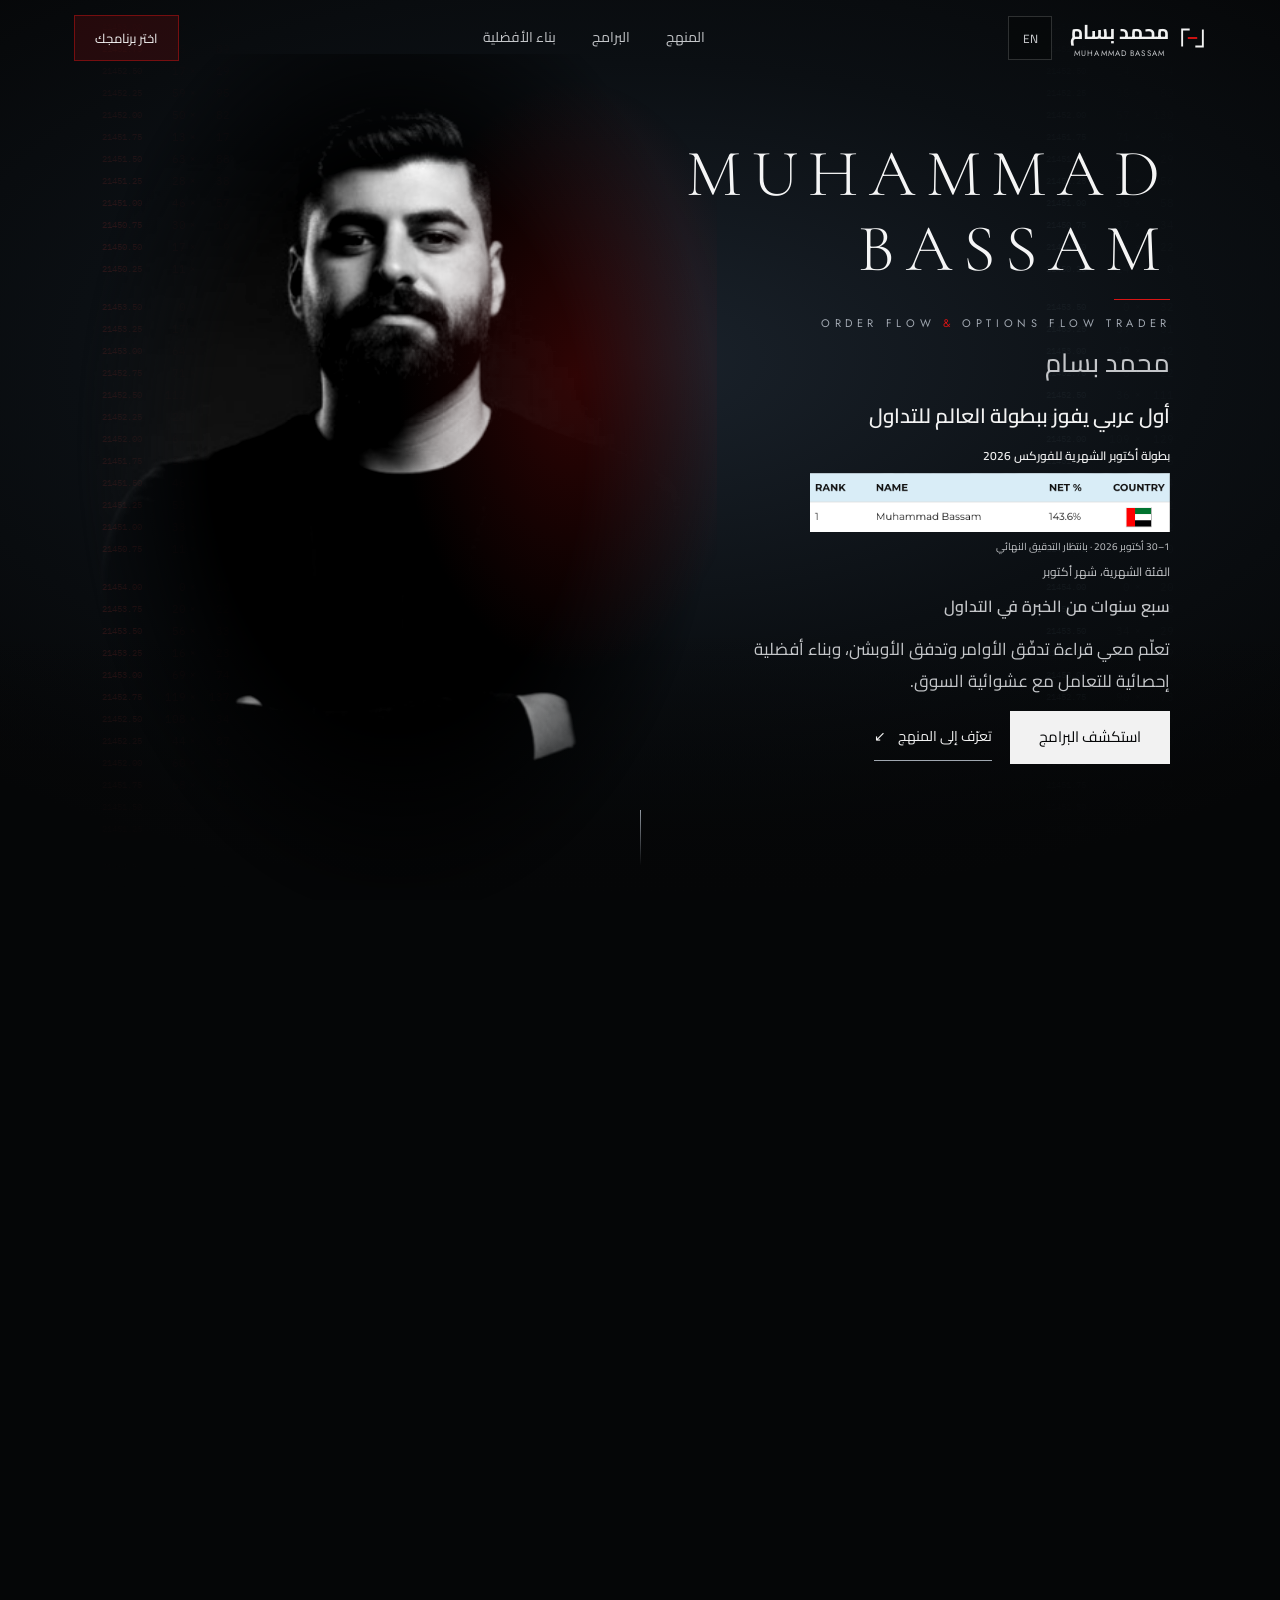
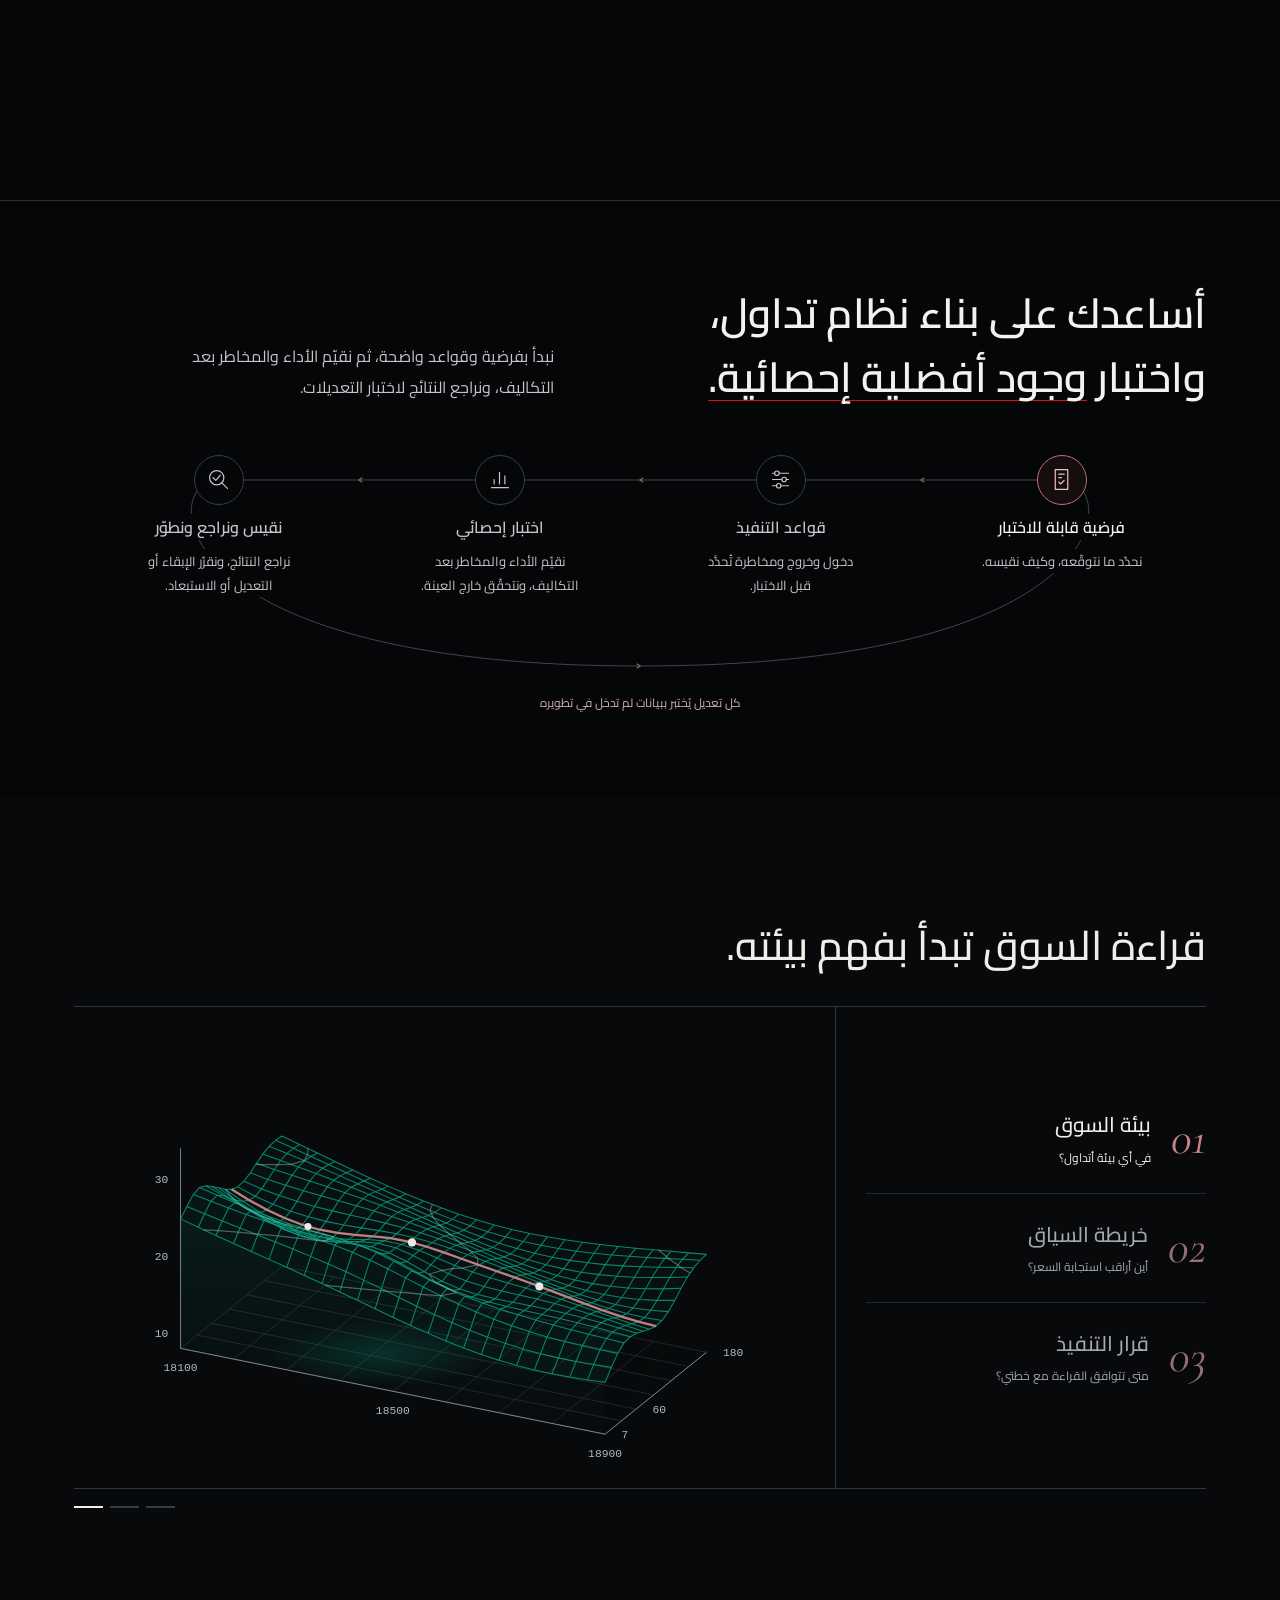
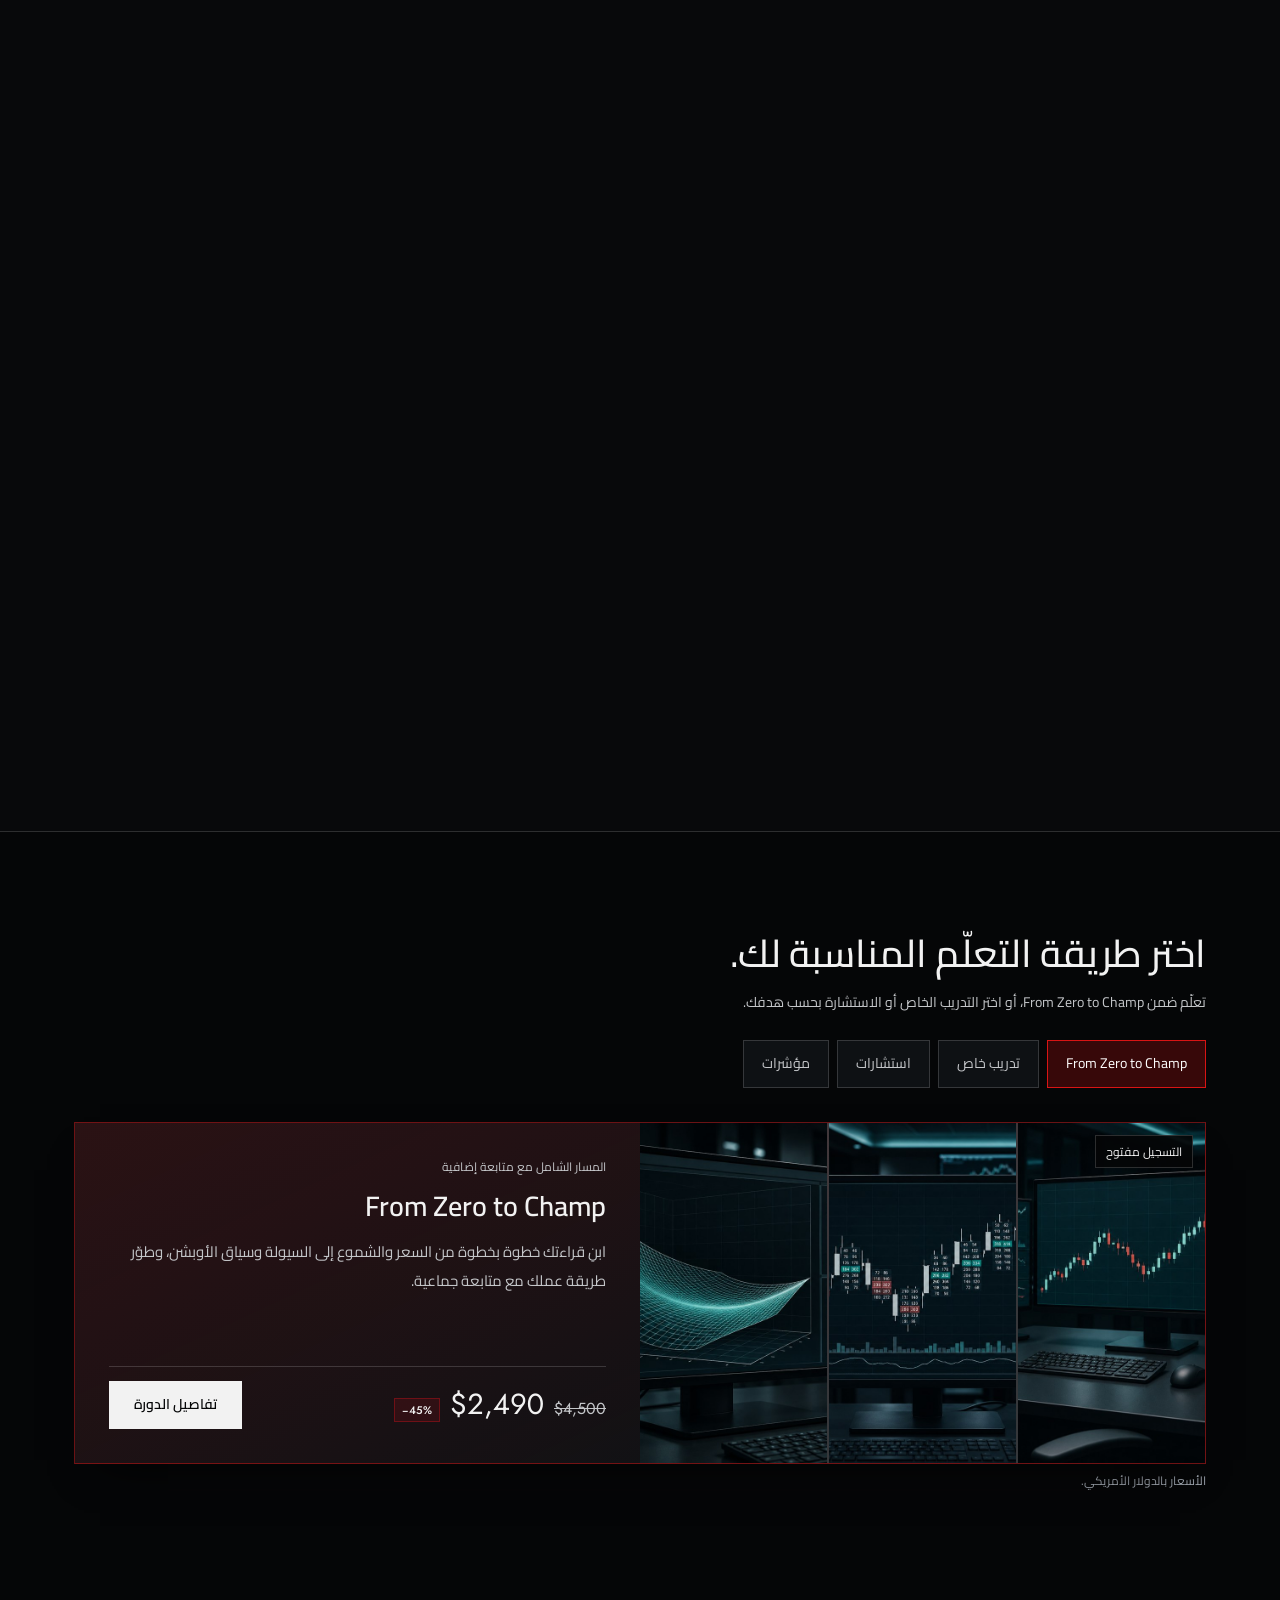
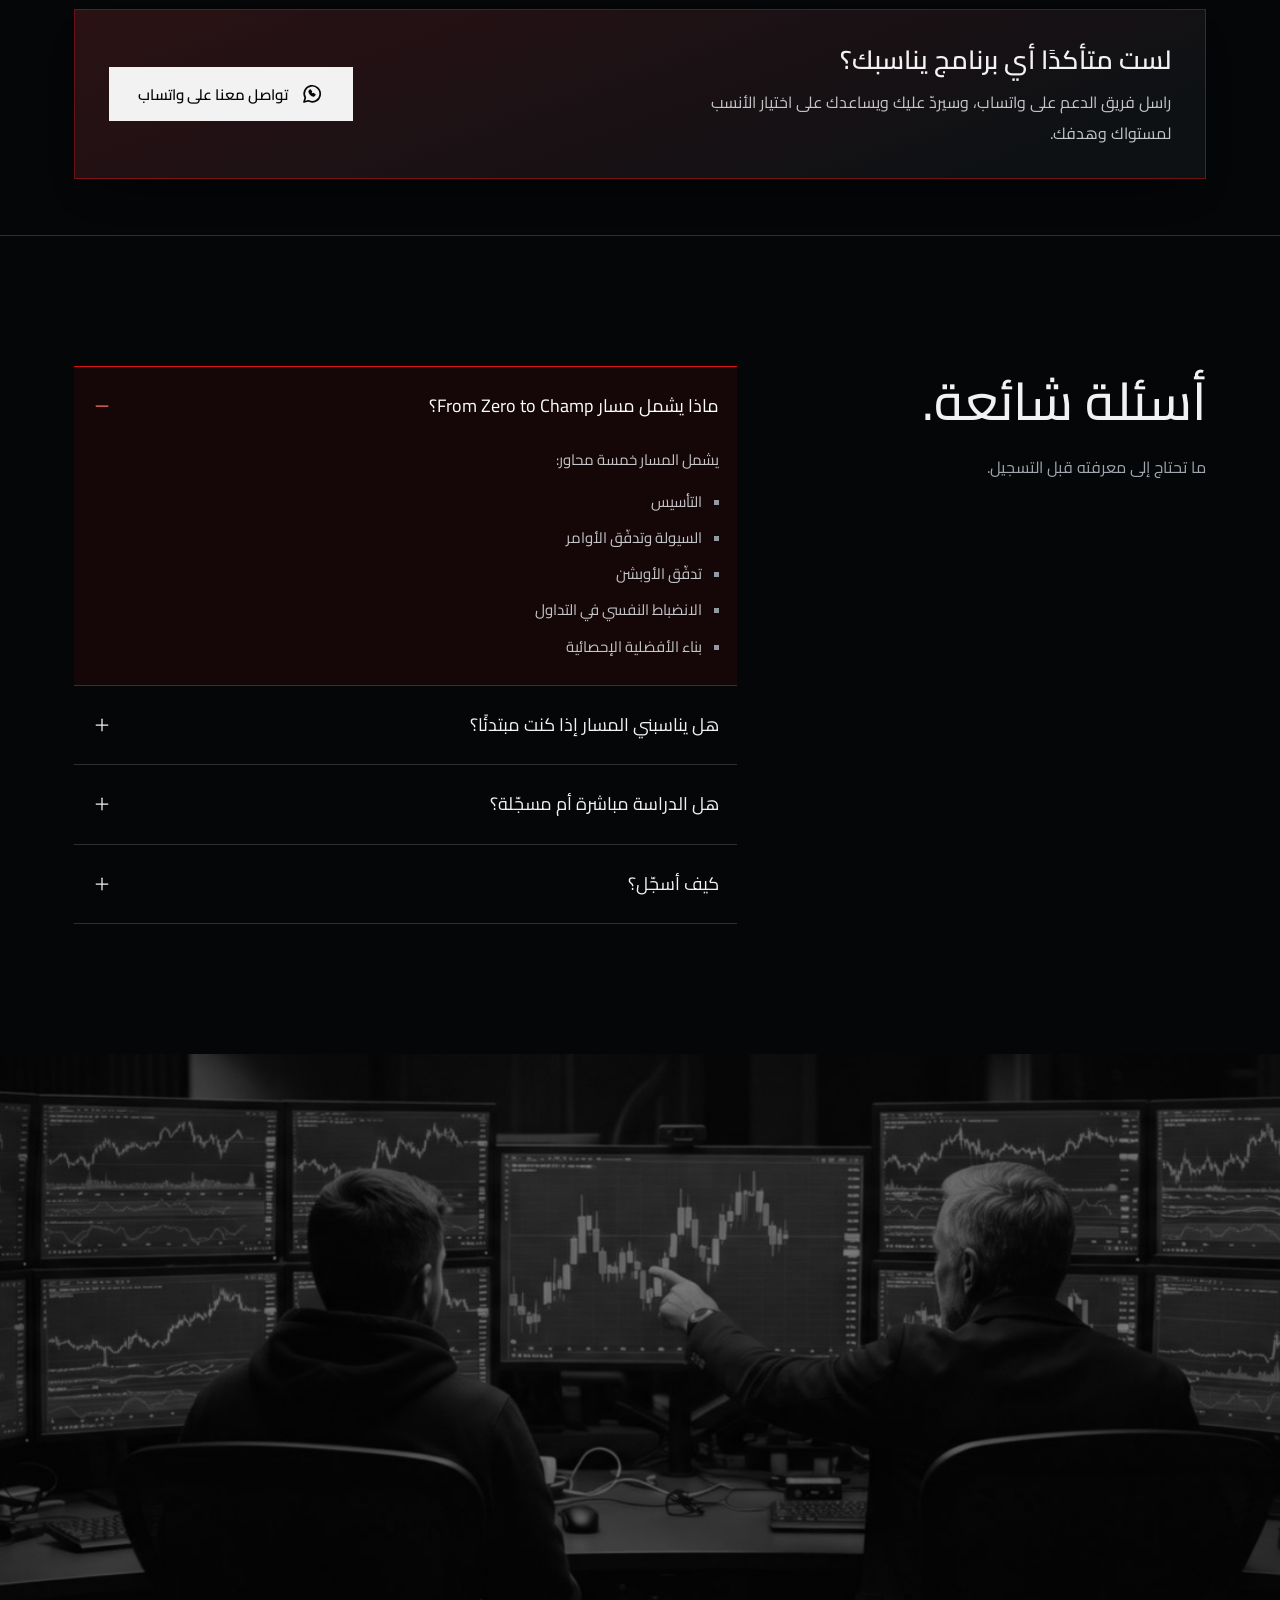
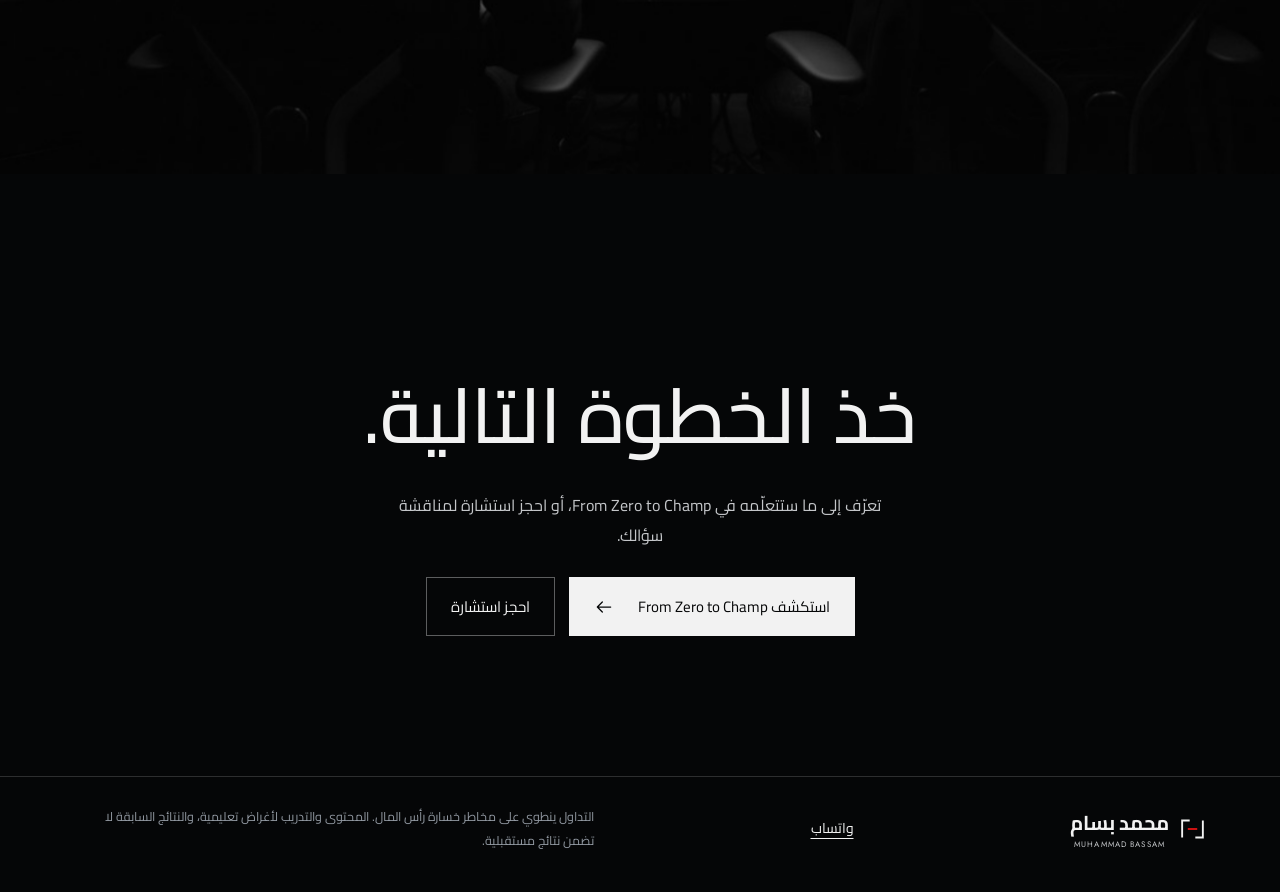
<file: index.html>
<!doctype html>
<html lang="ar" dir="rtl">
<head>
<meta charset="utf-8"><meta name="viewport" content="width=device-width, initial-scale=1">
<title>محمد بسام | قراءة تدفّق الأوامر والأوبشن</title>
<meta name="description" content="تعرّف إلى منهج محمد بسام ومسار From Zero to Champ، واستكشف التدريب الخاص والاستشارات وأدوات التداول القادمة.">
<meta name="robots" content="noindex, nofollow">
<meta name="theme-color" content="#050607">
<link rel="preconnect" href="https://fonts.googleapis.com"><link rel="preconnect" href="https://fonts.gstatic.com" crossorigin>
<link href="https://fonts.googleapis.com/css2?family=Cormorant+Garamond:wght@300;400;500&family=Jost:wght@200;300;400;500&family=Cairo:wght@300;400;500;600;700&family=IBM+Plex+Mono:wght@400&display=swap" rel="stylesheet">
<link rel="stylesheet" href="style.css">
<link rel="stylesheet" href="motion.css">
<link rel="stylesheet" href="edge.css">
<link rel="stylesheet" href="market-section.css">
<link rel="stylesheet" href="courses.css">
<link rel="stylesheet" href="brand.css">
<link rel="stylesheet" href="pay.css">
<link rel="stylesheet" href="accents.css">
</head>
<body class="motion">
<a class="skip-link" href="#main-content">انتقل إلى المحتوى</a>

<div class="progress-bar" aria-hidden="true"><i data-progress-bar></i></div>

<nav id="nav" aria-label="التنقل الرئيسي"><div class="w">
  <div class="brand-group"><a href="index.html" class="lat" data-brand-name title="الصفحة الرئيسية">محمد بسام</a><button type="button" class="language-toggle" data-language-toggle translate="no" lang="en" aria-label="Switch to English">EN</button></div>
  <button class="nav-toggle" type="button" data-nav-toggle aria-expanded="false" aria-controls="site-links">القائمة</button>
  <div class="links" id="site-links" data-nav-links><a href="#reads">المنهج</a><a href="#programs">البرامج</a><a href="#edge">بناء الأفضلية</a></div>
  <a href="#programs" class="apply-link">اختر برنامجك</a>
</div></nav>

<!-- 1 · Hero: pinned; the name opens up and hands over to the statement -->
<div class="pin pin-hero" data-pin="hero" data-site-section="hero">
  <header class="hero">
    <div class="tape l" aria-hidden="true"><div data-tape="red"></div></div>
    <div class="tape r" aria-hidden="true"><div data-tape="grey"></div></div>
    <div class="hero-portrait" data-hero-portrait aria-hidden="true"><img src="assets/img/bassam.jpg" data-portrait width="540" height="588" fetchpriority="high" alt=""></div>
    <div class="hero-in" data-hero-in>
      <h1 class="lat" data-hero-name data-name-en>Muhammad <br>Bassam</h1>
      <span class="rule" data-hero-rule></span>
      <span class="lab" data-hero-fade>Order Flow <em>&amp;</em> Options Flow Trader</span>
      <span class="ar-name" data-hero-fade data-name>محمد بسام</span>
      <p class="hero-claim" data-hero-fade>أول عربي يفوز ببطولة العالم للتداول</p>
      <figure class="hero-result" data-hero-fade>
        <a data-award-proof href="https://www.worldcupchampionships.com/world-cup-trading-championship-standings" target="_blank" rel="noopener noreferrer" aria-label="عرض نتيجة بطولة أكتوبر على الموقع الرسمي">
          <span class="hero-result-title">بطولة أكتوبر الشهرية للفوركس 2026</span>
          <span class="hero-result-table"><img src="assets/img/ranking.png" width="1110" height="390" alt="نتيجة محمد بسام في بطولة أكتوبر الشهرية للفوركس 2026"></span>
          <span class="hero-result-date" data-award-caption>1–30 أكتوبر 2026 · بانتظار التدقيق النهائي</span>
        </a>
        <figcaption>الفئة الشهرية، شهر أكتوبر</figcaption>
      </figure>
      <p class="hero-experience" data-hero-fade>سبع سنوات من الخبرة في التداول</p>
      <p class="hero-copy" data-hero-fade>تعلّم معي قراءة تدفّق الأوامر وتدفق الأوبشن، وبناء أفضلية إحصائية للتعامل مع عشوائية السوق.</p>
      <div class="hero-actions" data-hero-fade><a class="b-solid" href="#programs">استكشف البرامج</a><a class="text-link" href="#edge">تعرّف إلى المنهج <span aria-hidden="true">↙</span></a></div>
    </div>
    <p class="hero-say" data-hero-say aria-hidden="true"><span class="say-in"><span class="say-lead">اقرأ ما وراء</span><span class="say-focus">حركة السعر.</span></span></p>
    <span class="scroll"></span>
  </header>
</div>

<main id="main-content" tabindex="-1">
  <!-- Edge-building process. Copy reviewed against CFA Institute, Bailey et al., and CME Group on 2026-11-04. -->
  <section id="edge" data-site-section="edge" class="edge-section" data-edge aria-labelledby="edge-title">
    <div class="w">
<div class="edge-heading">
        <h2 id="edge-title">أساعدك على بناء نظام تداول، واختبار <em>وجود أفضلية إحصائية.</em></h2>
        <p>نبدأ بفرضية وقواعد واضحة، ثم نقيّم الأداء والمخاطر بعد التكاليف، ونراجع النتائج لاختبار التعديلات.</p>
      </div>
      <section class="edge-process" aria-label="حلقة بناء الأفضلية" id="edge-process">
        <div class="edge-loop" data-edge-loop>
          <svg class="edge-routes" data-edge-routes aria-hidden="true">
            <path class="edge-track" data-edge-path="0"/><path class="edge-track" data-edge-path="1"/><path class="edge-track" data-edge-path="2"/><path class="edge-track" data-edge-path="3"/>
            <path class="edge-arrow" data-edge-arrow="0"/><path class="edge-arrow" data-edge-arrow="1"/><path class="edge-arrow" data-edge-arrow="2"/><path class="edge-arrow" data-edge-arrow="3"/>
            <path class="edge-trail edge-moving" data-edge-trail/><circle class="edge-packet edge-moving" data-edge-packet r="2.5"/>
          </svg>
          <div class="edge-nodes">
            <button class="edge-node" type="button" data-edge-stage="0" aria-pressed="true"><span class="edge-symbol"><svg viewBox="0 0 28 28" aria-hidden="true"><path d="M7 3h14v22H7zM11 8h6M11 12h3M11 17l2 2 4-4"/></svg></span><span class="edge-node-label">فرضية قابلة للاختبار</span><span class="edge-node-description" data-edge-description>نحدّد ما نتوقّعه، وكيف نقيسه.</span></button>
            <button class="edge-node" type="button" data-edge-stage="1" aria-pressed="false"><span class="edge-symbol"><svg viewBox="0 0 28 28" aria-hidden="true"><path d="M5 7h18M5 14h18M5 21h18"/><circle cx="10" cy="7" r="2.5" fill="var(--bg)"/><circle cx="18" cy="14" r="2.5" fill="var(--bg)"/><circle cx="12" cy="21" r="2.5" fill="var(--bg)"/></svg></span><span class="edge-node-label">قواعد التنفيذ</span><span class="edge-node-description" data-edge-description>دخول وخروج ومخاطرة تُحدَّد قبل الاختبار.</span></button>
            <button class="edge-node" type="button" data-edge-stage="2" aria-pressed="false"><span class="edge-symbol"><svg viewBox="0 0 28 28" aria-hidden="true"><path d="M5 23h19M8 19v-5m6 5V6m6 13V10"/></svg></span><span class="edge-node-label">اختبار إحصائي</span><span class="edge-node-description" data-edge-description>نقيّم الأداء والمخاطر بعد التكاليف، ونتحقّق خارج العينة.</span></button>
            <button class="edge-node" type="button" data-edge-stage="3" aria-pressed="false"><span class="edge-symbol"><svg viewBox="0 0 28 28" aria-hidden="true"><circle cx="12" cy="12" r="8"/><path d="m18 18 6 6M8 12l3 3 5-6"/></svg></span><span class="edge-node-label">نقيس ونراجع ونطوّر</span><span class="edge-node-description" data-edge-description>نراجع النتائج، ونقرّر الإبقاء أو التعديل أو الاستبعاد.</span></button>
          </div>
          <p class="edge-caption">كل تعديل يُختبر ببيانات لم تدخل في تطويره</p>
        </div>
        <div class="edge-controls">
          <p class="edge-detail" data-edge-detail aria-live="off"><span data-edge-detail-stage="0">نحدّد الفرضية ومقياس النتيجة قبل اختبار النظام.</span><span data-edge-detail-stage="1" hidden>نحدّد قواعد الدخول والخروج والمخاطرة وافتراضات التنفيذ قبل قياس الأداء.</span><span data-edge-detail-stage="2" hidden>نقدّر الأداء والمخاطر وعدم اليقين بعد تكاليف التنفيذ، ونختبر على بيانات لم تُستخدم في تطوير النظام، مع مراعاة تعدد التجارب.</span><span data-edge-detail-stage="3" hidden>نوثّق النتائج والتجارب، ونقرّر الإبقاء أو التعديل أو الاستبعاد. كل تعديل يخضع لاختبار جديد على بيانات لم تدخل في تطويره.</span></p>
        </div>
      </section>
    </div>
  </section>

  <!-- Market environment, context and execution. Scroll-driven local visualization. -->
  <section id="reads" data-site-section="reads" class="market-section" data-market-section aria-labelledby="market-title">
  <div class="market-pin" data-market-pin>
    <div class="w market-inner">
      <div class="market-heading">
        <h2 id="market-title">قراءة السوق تبدأ بفهم بيئته.</h2>
      </div>
      <div class="market-experience">
        <div class="market-steps" role="group" aria-label="اختر المرحلة">
          <button class="market-step" data-market-step="0" type="button" aria-pressed="true" aria-controls="market-panel-0">
            <span class="market-number" aria-hidden="true">01</span>
            <span class="market-step-copy">
              <span class="market-step-title">بيئة السوق</span>
              <span class="market-question">في أي بيئة أتداول؟</span>
            </span>
          </button>
          <button class="market-step" data-market-step="1" type="button" aria-pressed="false" aria-controls="market-panel-1">
            <span class="market-number" aria-hidden="true">02</span>
            <span class="market-step-copy">
              <span class="market-step-title">خريطة السياق</span>
              <span class="market-question">أين أراقب استجابة السعر؟</span>
            </span>
          </button>
          <button class="market-step" data-market-step="2" type="button" aria-pressed="false" aria-controls="market-panel-2">
            <span class="market-number" aria-hidden="true">03</span>
            <span class="market-step-copy">
              <span class="market-step-title">قرار التنفيذ</span>
              <span class="market-question">متى تتوافق القراءة مع خطتي؟</span>
            </span>
          </button>
        </div>
        <div class="market-visual-column">
          <div class="market-stage">
            <section class="market-panel" data-market-panel="0" id="market-panel-0" aria-hidden="false" aria-labelledby="market-panel-title-0">
              <h3 class="market-panel-title" id="market-panel-title-0">بيئة السوق</h3>
              <div class="market-graphic" role="img" aria-label="تصوّر متحرك لسطح التقلب الضمني، ببيانات افتراضية"></div>
            </section>
            <section class="market-panel" data-market-panel="1" id="market-panel-1" aria-hidden="true" aria-labelledby="market-panel-title-1">
              <h3 class="market-panel-title" id="market-panel-title-1">خريطة السياق</h3>
              <div class="market-graphic" role="img" aria-label="خريطة افتراضية لمستويات السعر وسيناريوهات حركته"></div>
            </section>
            <section class="market-panel" data-market-panel="2" id="market-panel-2" aria-hidden="true" aria-labelledby="market-panel-title-2">
              <h3 class="market-panel-title" id="market-panel-title-2">قرار التنفيذ</h3>
              <div class="market-graphic" role="img" aria-label="تصوّر افتراضي لتدفق الصفقات وتوزيع حجم التداول داخل شموع الفوتبرنت"></div>
            </section>
          </div>
        </div>
      </div>
      <div class="market-scene-footer">
        <div class="market-progress" aria-hidden="true">
          <span data-market-progress aria-current="true"></span>
          <span data-market-progress></span>
          <span data-market-progress></span>
        </div>
      </div>
    </div>
  </div>
</section>

  <!-- Programme categories with photograph-led course and bundle cards. -->
  <section id="programs" data-site-section="programs" class="course-programs" data-program-layout="cards">
    <div class="progs-stage">
      <div class="progs-top w">
        <div><h2>اختر طريقة التعلّم المناسبة لك.</h2><p class="programs-intro" data-programs-intro>تعلّم ضمن From Zero to Champ، أو اختر التدريب الخاص أو الاستشارة بحسب هدفك.</p></div>
        <div class="program-jump" role="group" aria-label="انتقل إلى برنامج"><button type="button" data-program-tab="group" aria-pressed="true">From Zero to Champ</button><button type="button" data-program-tab="private" aria-pressed="false">تدريب خاص</button><button type="button" data-program-tab="consult" aria-pressed="false">استشارات</button><button type="button" data-program-tab="indicator" aria-pressed="false">مؤشرات</button></div>


      </div>
      <div class="progs-deck">
      <p data-no-offers hidden>لا توجد برامج متاحة للتسجيل حاليًا.</p>
      <article class="prog prog-group on" data-program-panel="group">
        <div class="prog-copy">
          <div class="course-catalog" data-course-catalog>
            <div data-course-browse>
              <h3 data-course-heading>From Zero to Champ</h3>
              <p class="course-intro" data-course-intro>تعلّم مباشر مع محتوى مسجّل. دفعات تُفتح كل ثلاثة أشهر تقريبًا.</p>
              <div class="course-tabs" hidden role="group" aria-label="تصفّح الدورات والباقات">
                <button type="button" data-course-type="course" aria-pressed="false">الدورات</button>
                <button type="button" data-course-type="bundle" aria-pressed="true">الباقات</button>
              </div>
              <div class="course-list" data-course-list data-course-type="bundle" data-count="1">


<article class="course-card">
  <div class="course-cover course-card-image" style="--cover-count:3"><img src="assets/img/courses-foundations.jpg" alt="" width="1200" height="800" loading="lazy"><img src="assets/img/courses-order-flow.jpg" alt="" width="1200" height="800" loading="lazy"><img src="assets/img/courses-options-flow.jpg" alt="" width="1200" height="800" loading="lazy"><span class="course-availability">التسجيل مفتوح</span></div>
  <div class="course-card-copy"><p class="course-card-level">المسار الشامل مع متابعة إضافية</p><h4>From Zero to Champ</h4><p class="course-card-summary">ابنِ قراءتك خطوة بخطوة من السعر والشموع إلى السيولة وسياق الأوبشن، وطوّر طريقة عملك مع متابعة جماعية.</p>
    <div class="course-card-footer"><div class="course-card-pricing"><s dir="ltr" title="السعر قبل الخصم">$4,500</s><strong dir="ltr">$2,490</strong><span class="course-discount" dir="ltr" title="خصم">−45%</span></div><a href="apply.html?course=champ#group">سجّل الآن</a></div>
  </div>
</article>
</div>
              <p class="course-price-note">الأسعار بالدولار الأمريكي.</p>
            </div>

          </div>
        </div>
      </article>
      <article class="prog on service-panel" data-program-panel="private" hidden>
        <div class="prog-img service-image"><i style="background-image:url(assets/img/private-training-v1.jpg)"></i></div>
        <div class="prog-copy">
          <h3>تدريب خاص</h3>
          <p class="service-lead">طوّر قراءتك للسوق وطريقتك في التنفيذ.</p>
          <p>نبدأ من مستواك وأمثلتك، ونحدّد ما تحتاجه في فهم السوق أو تنفيذ خطتك. تتعلّم المنهج بشكل فردي، وتراجع معي قراراتك وقواعدك وما تواجهه أثناء التطبيق.</p>
          <h4 class="service-subheading">ماذا تطوّر معي؟</h4>
          <ul><li>تربط قراءة السوق بسبب واضح للدخول أو الانتظار</li><li>تصوغ شروط الدخول والخروج وإلغاء الفكرة قبل التنفيذ</li><li>تراجع قراراتك لتحدّد ما يحتاج إلى تطوير في القراءة أو القواعد أو الالتزام</li><li>تضع أولويات للتدرّب عليها، وتراجع تقدّمك من خلال تطبيقك</li></ul>
          <div class="service-fit"><h4>يناسبك إذا</h4><p>تريد شرحًا يناسب مستواك، أو مراجعة مفصّلة لطريقتك الحالية، مع وقت مخصّص لأسئلتك وأمثلتك.</p></div>
          <div class="service-availability private-schedule">
            <div class="private-schedule-heading"><span class="private-booked-mark" aria-hidden="true">✓</span><strong data-private-status>مواعيد هذا الشهر مكتملة</strong></div>
            <p data-private-note>اختر من الأشهر القادمة لننسّق موعدك معك.</p>
            <div class="private-months" data-private-months role="group" aria-label="اختر شهر التدريب"></div>
            <p class="private-selection" data-private-selection aria-live="polite" hidden><span>الشهر المطلوب:</span> <b data-private-selected-month translate="no"></b></p>
          </div>
          <div class="prog-foot">
            <div class="prog-price"><span>سعر التدريب</span><div class="course-offer-line"><s dir="ltr" data-private-original>$10,000</s><span class="course-discount" data-private-discount>خصم نحو 20%</span></div><b dir="ltr" data-price="private">$7,990</b></div>
            <a class="pay-button pay-button-main" data-pay-link data-pay-offer="private" data-private-pay href="pay.html?offer=private" hidden><span>نسّق موعدًا قادمًا</span></a>
            </div>
          <p class="service-terms">بعد طلبك نتواصل معك على واتساب، وننسّق محاور التدريب وعدد الجلسات ومدتها والموعد والدفع.</p>
        </div>
      </article>
      <article class="prog on service-panel" data-program-panel="consult" hidden>
        <div class="prog-img service-image"><i style="background-image:url(assets/img/consult-review.jpg)"></i></div>
        <div class="prog-copy">
          <h3>استشارات</h3>
          <p class="service-lead">جهّز سؤالك، ولنناقشه معًا.</p>
          <p class="consult-duration"><span aria-hidden="true">◷</span> <span>مدة الاستشارة 90 دقيقة</span></p>
          <p>احجز جلسة خاصة لطرح سؤالك أو مناقشة الموضوع الذي يشغلك في التداول. نخصّص الوقت لما تريد فهمه، ونراجع معًا ما لديك من أفكار أو أمثلة.</p>
          <div class="service-fit"><h4>قبل الجلسة</h4><p>حدّد ما تريد مناقشته، وجهّز سؤالك وأي مثال أو ملاحظات تساعد على توضيحه.</p></div>
          <div class="service-fit"><h4>ماذا يحدث بعد الحجز؟</h4><p>تختار موعدك وتترك بياناتك، ثم نتواصل معك على واتساب لتأكيد التفاصيل.</p></div>
          <div class="prog-foot">
            <div class="prog-price"><span>السعر</span><b data-price="consult"></b></div>
            <a class="pay-button pay-button-main" data-pay-link data-pay-offer="consult" data-pay-target="book" href="book.html"><span>احجز موعدك</span></a>
          </div>
          <p class="service-terms">ينسّق الفريق معك الموعد وما يلزم تحضيره قبل الجلسة.</p>
        </div>
      </article>
      <article class="prog on service-panel" data-program-panel="indicator" hidden>
        <div class="prog-img service-image"><i style="background-image:url(assets/img/indicator-tools-v1.jpg)"></i></div>
        <div class="prog-copy">
          <h3>مؤشرات وأدوات التداول</h3>
          <p class="service-lead">راقب شروطك، واقرأ البيانات التي تدعم قرارك.</p>
          <p>مؤشرات لعرض إشارات نماذج التداول، وقراءة الأوبشن فلو، وتنظيم متابعة السوق. اختر النوع الذي يهمّك لتصلك تفاصيل الإطلاق.</p>
          <div class="consult-focus" role="group" aria-label="اختر نوع الأداة"><button type="button" data-indicator-type="signals" aria-pressed="true">إشارات مبنية على قواعد</button>
<button type="button" data-indicator-type="options" aria-pressed="false">أدوات الأوبشن فلو</button>
<button type="button" data-indicator-type="context" aria-pressed="false">أدوات قراءة السوق</button></div>
          <p class="consult-preview" data-indicator-preview aria-live="polite">راقب نماذج تداول بقواعد محدّدة للتفعيل وإلغاء الفكرة، واربط الإشارات بخطتك ومخاطرتك قبل التنفيذ.</p>
          <div class="service-fit"><h4>قبل اختيار الأداة</h4><p>نوضّح لكل أداة وظيفتها، والمنصة المتوافقة، والبيانات المطلوبة، وشروط استخدام إشاراتها.</p></div>
          <div class="prog-foot">
            <div class="prog-price"><span>الإتاحة</span><b>قريبًا</b></div>
            <a class="prog-cta" data-indicator-apply href="apply.html?tool=signals#indicator">سجّل اهتمامك بالأدوات<span aria-hidden="true">←</span></a>
          </div>
          <p class="service-terms">سجّل اهتمامك لتصلك تفاصيل الإتاحة ومتطلبات الاستخدام عند الإطلاق.</p>
        </div>
      </article>
      </div>
    </div>
  </section>

  <!-- Not sure which programme fits? A direct WhatsApp chat with the support team (shown only once a number is set in config.js). -->
  <section class="help-sec" data-help hidden aria-labelledby="help-title">
    <div class="w">
      <div class="help-box">
        <div class="help-copy">
          <h2 id="help-title">لست متأكدًا أي برنامج يناسبك؟</h2>
          <p>راسل فريق الدعم على واتساب، وسيردّ عليك ويساعدك على اختيار الأنسب لمستواك وهدفك.</p>
        </div>
        <a class="help-button" data-help-whatsapp href="#" rel="noopener noreferrer"><svg viewBox="0 0 24 24" aria-hidden="true" focusable="false"><path d="M4 20l1.3-4.2A8 8 0 1 1 8.4 18.8L4 20z"/><path d="M9.2 9.3c.2 2.2 2.3 4.3 4.5 4.5l1.2-1.1-1.7-1-.8.6c-.7-.3-1.4-1-1.7-1.7l.6-.8-1-1.7-1.1 1.2z"/></svg><span>تواصل معنا على واتساب</span></a>
      </div>
    </div>
  </section>

  <!-- 7 · Common questions before choosing the course -->
  <section class="sec faq-sec" id="faq" data-site-section="rules" aria-labelledby="faq-heading"><div class="w faq-layout">
    <div class="faq-heading"><h2 id="faq-heading">أسئلة شائعة.</h2><p>ما تحتاج إلى معرفته قبل التسجيل.</p></div>
    <div class="faq-list">
      <details class="faq-item" open>
        <summary><span>ماذا يشمل مسار From Zero to Champ؟</span><svg class="faq-icon" viewBox="0 0 24 24" aria-hidden="true" focusable="false"><path d="M5 12H19"/><path class="faq-plus" d="M12 5V19"/></svg></summary>
        <div class="faq-answer"><p>يشمل المسار خمسة محاور:</p>
          <ul><li>التأسيس</li><li>السيولة وتدفّق الأوامر</li><li>تدفّق الأوبشن</li><li>الانضباط النفسي في التداول</li><li>بناء الأفضلية الإحصائية</li></ul></div>
      </details>
      <details class="faq-item">
        <summary><span>هل يناسبني المسار إذا كنت مبتدئًا؟</span><svg class="faq-icon" viewBox="0 0 24 24" aria-hidden="true" focusable="false"><path d="M5 12H19"/><path class="faq-plus" d="M12 5V19"/></svg></summary>
        <div class="faq-answer"><p>نعم. يبدأ المسار بالتأسيس وفهم بنية السوق وقراءة الشموع، ثم يتدرّج إلى السيولة وتدفّق الأوامر والأوبشن.</p></div>
      </details>
      <details class="faq-item">
        <summary><span>هل الدراسة مباشرة أم مسجّلة؟</span><svg class="faq-icon" viewBox="0 0 24 24" aria-hidden="true" focusable="false"><path d="M5 12H19"/><path class="faq-plus" d="M12 5V19"/></svg></summary>
        <div class="faq-answer"><p>تجمع الدراسة بين لقاءات مباشرة ومحتوى مسجّل، مع متابعة جماعية.</p></div>
      </details>
      <details class="faq-item">
        <summary><span>كيف أسجّل؟</span><svg class="faq-icon" viewBox="0 0 24 24" aria-hidden="true" focusable="false"><path d="M5 12H19"/><path class="faq-plus" d="M12 5V19"/></svg></summary>
        <div class="faq-answer"><p>افتح صفحة المسار واقرأ محتواه، ثم اضغط «سجّل الآن» واترك بياناتك. يصلنا طلبك، وللدفع تواصل معنا على واتساب. لا يتم أي دفع عبر الموقع.</p></div>
      </details>
    </div>
  </div></section>

  <!-- 8 · Photo band: zooms out as it passes -->
  <div class="band-m" data-band aria-hidden="true"><i></i></div>

  <!-- 9 · End -->
  <section class="end w" data-end data-site-section="contact">
    <span class="rule" data-end-rule></span>
    <h2 class="words">خذ الخطوة التالية.</h2>
    <p class="up">تعرّف إلى ما ستتعلّمه في From Zero to Champ، أو احجز استشارة لمناقشة سؤالك.</p>
    <div class="end-actions up">
      <a href="course.html?course=champ&amp;lang=ar" class="end-primary"><span>استكشف From Zero to Champ</span><svg viewBox="0 0 24 24" aria-hidden="true" focusable="false"><path d="M20 12H4M10 6L4 12L10 18"/></svg></a>
      <a href="book.html?lang=ar" class="end-secondary">احجز استشارة</a>
    </div>
  </section>
</main>

<footer><div class="w">
  <span class="lat" data-name-en>Muhammad Bassam</span>
  <div class="contact-links" data-contact-list hidden></div>
  <p>التداول ينطوي على مخاطر خسارة رأس المال. المحتوى والتدريب لأغراض تعليمية، والنتائج السابقة لا تضمن نتائج مستقبلية.</p>
</div></footer>

<script src="config.js"></script>
<script src="site-visibility.js"></script>
<script src="visibility.js"></script>
<script src="app.js"></script>
<script src="pay.js"></script>
<script src="translations.js"></script>
<script src="i18n.js"></script>
<script src="motion.js"></script>
<script src="edge.js"></script>
<script src="market-surface-motion.js"></script>
<script src="market-strike-motion.js"></script>
<script src="footprint-visual.js"></script>
<script src="market-footprint-motion.js"></script>
<script src="market-section.js"></script>
<script src="brand.js"></script>
</body>
</html>
</file>
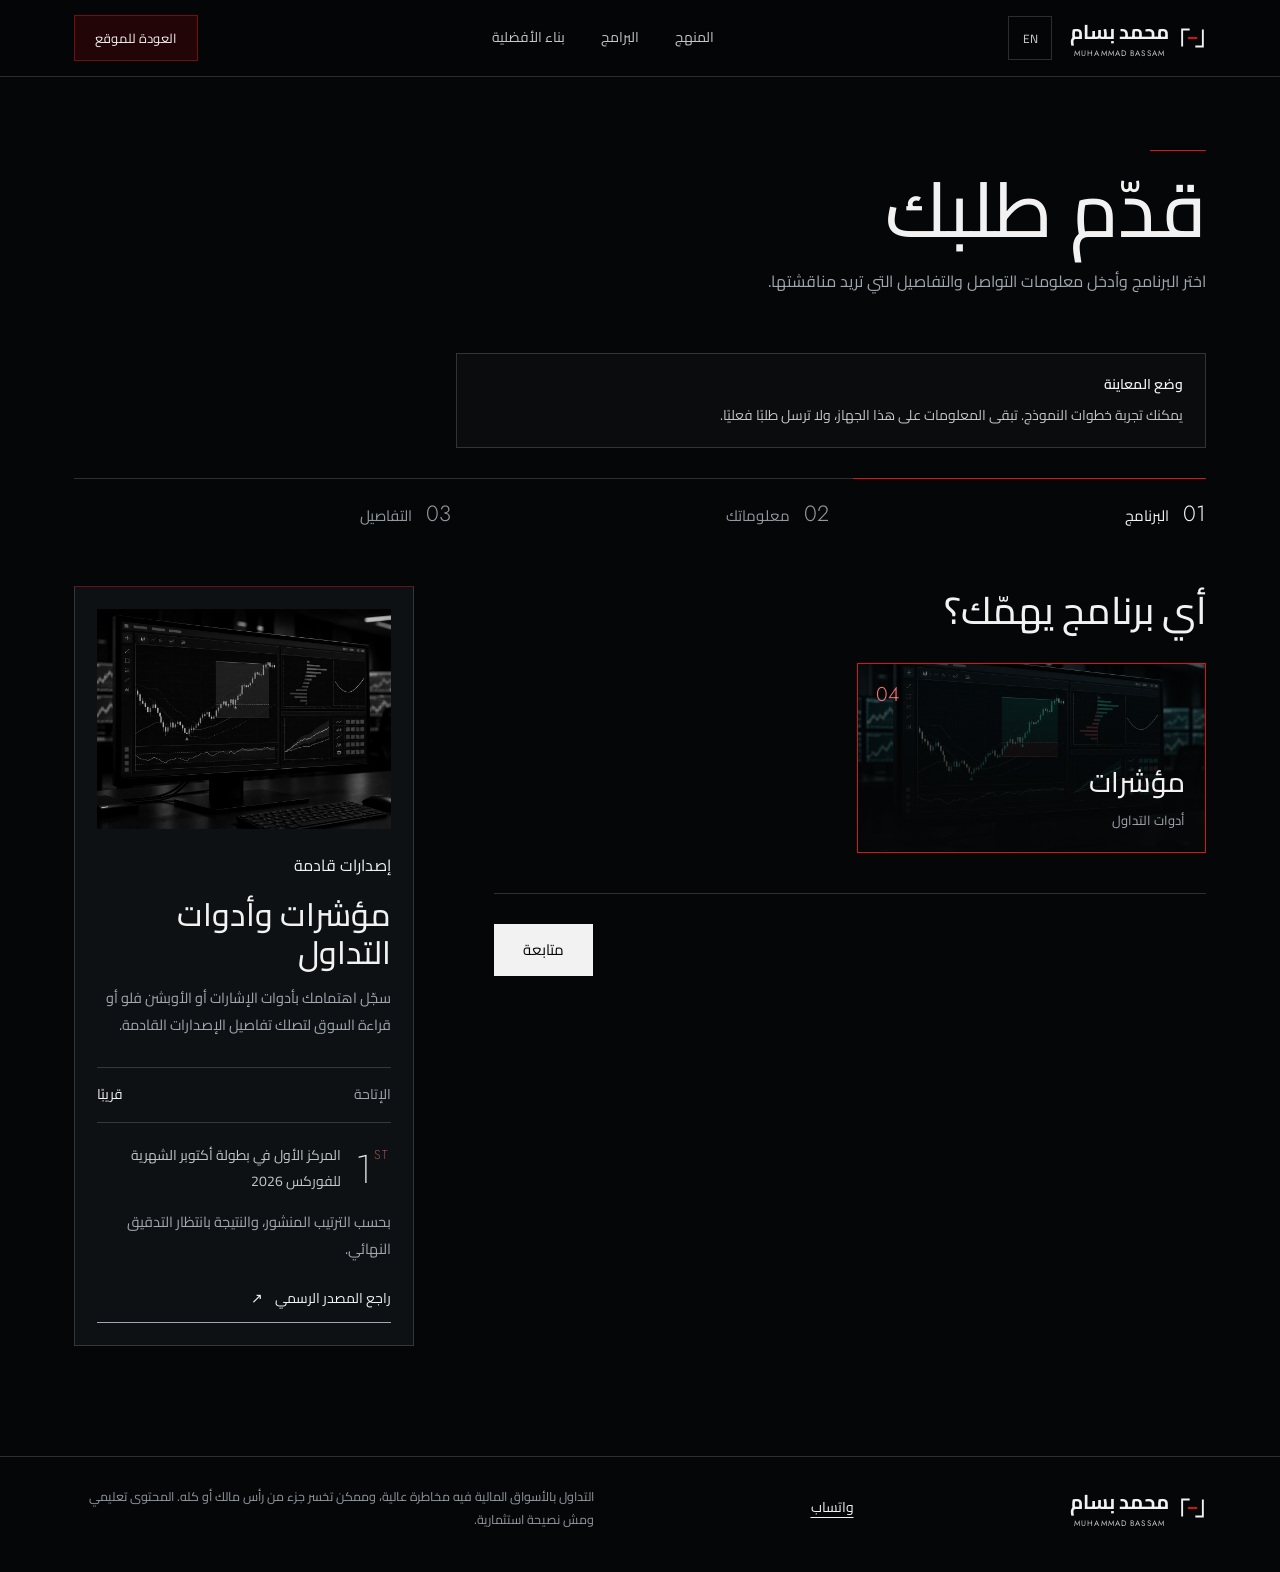
<file: apply.html>
<!doctype html>
<html lang="ar" dir="rtl">
<head>
<meta charset="utf-8"><meta name="viewport" content="width=device-width, initial-scale=1">
<title>تقديم طلب | محمد بسام</title>
<meta name="description" content="قدّم طلبك لمسار From Zero to Champ أو التدريب الخاص أو الاستشارات، وسجّل اهتمامك بأدوات التداول القادمة.">
<meta name="robots" content="noindex, nofollow">
<meta name="theme-color" content="#050607">
<link rel="preconnect" href="https://fonts.googleapis.com"><link rel="preconnect" href="https://fonts.gstatic.com" crossorigin>
<link href="https://fonts.googleapis.com/css2?family=Cormorant+Garamond:wght@300;400;500&family=Jost:wght@200;300;400;500&family=Cairo:wght@300;400;500;600;700&family=IBM+Plex+Mono:wght@400&display=swap" rel="stylesheet">
<link rel="stylesheet" href="style.css">
<link rel="stylesheet" href="courses.css">
<link rel="stylesheet" href="brand.css">
<link rel="stylesheet" href="accents.css">
</head>
<body class="apply-page">
<a class="skip-link" href="#main-content">انتقل إلى نموذج الطلب</a>

<nav id="nav" aria-label="التنقل الرئيسي"><div class="w">
  <div class="brand-group"><a href="index.html" class="lat" data-brand-name title="الصفحة الرئيسية">محمد بسام</a><button type="button" class="language-toggle" data-language-toggle translate="no" lang="en" aria-label="Switch to English">EN</button></div>
  <button class="nav-toggle" type="button" data-nav-toggle aria-expanded="false" aria-controls="site-links">القائمة</button>
  <div class="links" id="site-links" data-nav-links><a href="index.html#reads">المنهج</a><a href="index.html#programs">البرامج</a><a href="index.html#edge">بناء الأفضلية</a></div>
  <a href="index.html" class="apply-link">العودة للموقع</a>
</div></nav>

<main class="ap w" id="main-content" tabindex="-1">
  <header class="ap-head">
    <span class="rule"></span>
    <h1>قدّم طلبك</h1>
    <p>اختر البرنامج وأدخل معلومات التواصل والتفاصيل التي تريد مناقشتها.</p>
  </header>
  <p class="preview-notice" data-preview-notice role="note" hidden><strong>وضع المعاينة</strong>يمكنك تجربة خطوات النموذج. تبقى المعلومات على هذا الجهاز، ولا ترسل طلبًا فعليًا.</p>
  <p class="form-note" data-visibility-notice role="status" hidden></p>
  <noscript><p class="form-note">فعّل JavaScript في متصفحك لتعبئة النموذج والتنقل بين خطواته.</p></noscript>

  <ol class="ap-progress" data-progress aria-label="خطوات تقديم الطلب">
    <li class="on" aria-current="step"><span>01</span>البرنامج</li>
    <li><span>02</span>معلوماتك</li>
    <li><span>03</span>التفاصيل</li>
  </ol>

  <div class="ap-grid">
    <section class="ap-main">
      <form class="form" id="applyForm" novalidate>
        <fieldset class="step" data-step="1">
          <legend tabindex="-1">أي برنامج يهمّك؟</legend>
          <div class="pick">
            <label data-program-choice="private"><input type="radio" name="program" value="private" checked><span style="--img:url(assets/img/private-training-v1.jpg)"><em>01</em><b>تدريب خاص</b><small>فردي ومباشر</small></span></label>
            <label data-program-choice="group"><input type="radio" name="program" value="group"><span style="--img:url(assets/img/group.jpg)"><em>02</em><b>From Zero to Champ</b><small>تعلّم مباشر ومحتوى مسجّل</small></span></label>
            <label data-program-choice="consult"><input type="radio" name="program" value="consult"><span style="--img:url(assets/img/consult-review.jpg)"><em>03</em><b>استشارات</b><small>جلسة مركّزة</small></span></label>
            <label data-program-choice="indicator"><input type="radio" name="program" value="indicator"><span style="--img:url(assets/img/indicator-tools-v1.jpg)"><em>04</em><b>مؤشرات</b><small>أدوات التداول</small></span></label>
          </div>
          <label class="f" data-for="group"><span>المسار التدريبي</span><select name="course"><option value="champ">From Zero to Champ</option></select></label>
        </fieldset>

        <fieldset class="step" data-step="2" hidden>
          <legend tabindex="-1">معلومات التواصل</legend>
          <div class="fields">
            <label class="f"><span id="name-label">الاسم الكامل (مطلوب)</span><input name="name" required autocomplete="name" aria-labelledby="name-label" aria-invalid="false" aria-describedby="name-error"><span class="field-error" id="name-error" data-error-for="name" hidden></span></label>
            <label class="f"><span id="phone-label">رقم الهاتف أو الواتساب (مطلوب)</span><input name="phone" type="tel" required inputmode="tel" autocomplete="tel" dir="ltr" placeholder="+971 50 123 4567" aria-labelledby="phone-label" aria-invalid="false" aria-describedby="phone-hint phone-error"><small id="phone-hint">أضف رمز الدولة لنسهّل التواصل معك.</small><span class="field-error" id="phone-error" data-error-for="phone" hidden></span></label>
            <label class="f"><span id="email-label">البريد الإلكتروني (مطلوب)</span><input name="email" type="email" required autocomplete="email" dir="ltr" spellcheck="false" aria-labelledby="email-label" aria-invalid="false" aria-describedby="email-error"><span class="field-error" id="email-error" data-error-for="email" hidden></span></label>
            <label class="f"><span>الدولة (اختياري)</span><input name="country" autocomplete="country-name"></label>
            <label class="f"><span>مستواك بالتداول</span>
              <select name="level"><option value="beginner">مبتدئ</option><option value="intermediate">متوسط</option><option value="advanced">متقدّم</option></select>
            </label>
            <label class="f"><span>السوق اللي بتتداول فيه</span>
              <select name="market"><option value="indices">مؤشرات (Futures)</option><option value="stocks">أسهم وأوبشن</option><option value="gold">ذهب</option><option value="forex">فوركس</option><option value="crypto">كريبتو</option><option value="other">غير هيك</option></select>
            </label>
          </div>
        </fieldset>

        <fieldset class="step" data-step="3" hidden>
          <legend tabindex="-1">تفاصيل الطلب</legend>
          <div class="fields one">
            <label class="f" data-for="consult"><span>سؤالك أو الموضوع الذي تريد مناقشته (اختياري)</span><textarea name="topic" rows="3"></textarea></label>
            <label class="f" data-for="consult"><span>الوقت المناسب لك</span>
              <select name="slot"><option value="الصبح">الصبح</option><option value="بعد الظهر">بعد الظهر</option><option value="المسا">المسا</option></select>
            </label>
            <label class="f" data-for="indicator"><span>أي نوع من الأدوات يهمّك؟ (اختياري)</span><select name="indicator_interest"><option value="">أريد المساعدة في الاختيار</option><option value="signals">إشارات مبنية على قواعد</option><option value="options">أدوات الأوبشن فلو</option><option value="context">أدوات قراءة السوق</option></select></label>
            <label class="f" data-for="indicator"><span id="tv-user-label">اسم المستخدم على TradingView (اختياري)</span><input name="tv_user" dir="ltr" autocomplete="off" spellcheck="false" aria-labelledby="tv-user-label" aria-invalid="false" aria-describedby="tv-user-error"><small>أضفه إذا كنت تستخدم TradingView. نؤكّد متطلبات المنصة لكل أداة عند توفرها.</small><span class="field-error" id="tv-user-error" data-error-for="tv_user" hidden></span></label>
            <p class="form-note" data-for="group" data-group-note>تعرّف إلى محتوى المسار وتفاصيل التسجيل.</p>
            <label class="f" data-for="private"><span>الشهر المفضّل للتدريب (اختياري)</span><select name="preferred_month"><option value="">ننسّق الشهر لاحقًا</option></select><small>يؤكّد الفريق الموعد معك بعد مراجعة الطلب.</small></label>
            <p class="form-note" data-for="consult">مدة الاستشارة 90 دقيقة. يتواصل معك أحد أفراد الفريق بعد التسجيل لجمع المعلومات اللازمة وتنسيق الموعد.</p>
            <label class="f" data-for="private group"><span>هدفك من التدريب (اختياري)</span><textarea name="goal" rows="3"></textarea></label>
            <label class="consent"><input type="checkbox" name="consent" required aria-invalid="false" aria-describedby="consent-error"><span>أفهم أن التداول ينطوي على مخاطرة، وأن التدريب لا يضمن الأرباح. (مطلوب)</span></label>
            <p class="field-error" id="consent-error" data-error-for="consent" hidden></p>
          </div>
        </fieldset>

        <div class="hp" aria-hidden="true"><input name="company" tabindex="-1" autocomplete="off"></div>

        <div class="form-nav">
          <button type="button" class="b-ghost" data-back hidden>رجوع</button>
          <button type="button" class="b-solid" data-next>متابعة</button>
          <button type="submit" class="b-solid" data-submit hidden>إرسال الطلب</button>
        </div>
        <p class="form-msg" role="status" aria-live="polite" aria-atomic="true"></p>
      </form>

      <section class="done" id="applyDone" aria-labelledby="application-result-title" hidden>
        <span class="rule"></span>
        <h2 id="application-result-title" data-done-title tabindex="-1">استلمنا طلبك، شكرًا.</h2>
        <p data-done-text>سنراجع طلبك ونتواصل معك عبر معلومات الاتصال التي أدخلتها.</p>
        <div class="done-contact" data-done-contact hidden>
          <p>للتواصل السريع، راسلنا على واتساب:</p>
          <a class="help-button" data-done-whatsapp href="#" rel="noopener noreferrer"><svg viewBox="0 0 24 24" aria-hidden="true" focusable="false"><path d="M4 20l1.3-4.2A8 8 0 1 1 8.4 18.8L4 20z"/><path d="M9.2 9.3c.2 2.2 2.3 4.3 4.5 4.5l1.2-1.1-1.7-1-.8.6c-.7-.3-1.4-1-1.7-1.7l.6-.8-1-1.7-1.1 1.2z"/></svg><span>تواصل معنا على واتساب</span><b dir="ltr" translate="no" data-done-whatsapp-number></b></a>
        </div>
        <a href="index.html" class="b-ghost">العودة للموقع</a>
      </section>
    </section>

    <aside class="ap-sum" aria-label="ملخص البرنامج">
      <div class="sum-img" data-sum-img></div>
      <span data-sum-k></span>
      <h2 data-sum-title></h2>
      <p data-sum-text></p>
      <div class="service-availability" data-sum-private-availability hidden><strong data-private-status>مواعيد هذا الشهر مكتملة</strong><p data-private-note>اختر من الأشهر القادمة لننسّق موعدك معك.</p></div>
      <p class="course-benefits" data-sum-course-benefits hidden></p>
      <div class="course-offer-line"><s dir="ltr" data-sum-course-original title="السعر قبل الخصم" hidden></s><span class="course-discount" dir="ltr" data-sum-course-discount title="خصم" hidden></span></div>
      <div class="sum-price"><span data-sum-price-label>السعر</span><span data-sum-price></span></div>
      <div class="sum-award"><b aria-hidden="true">1<sup>ST</sup></b><span data-award-title>المركز الأول في بطولة أكتوبر الشهرية للفوركس 2026</span></div>
      <p data-award-note>بحسب الترتيب المنشور، والنتيجة بانتظار التدقيق النهائي.</p>
      <a class="text-link" data-award-proof href="https://www.worldcupchampionships.com/world-cup-trading-championship-standings" target="_blank" rel="noopener noreferrer">راجع المصدر الرسمي <span aria-hidden="true">↗</span></a>
    </aside>
  </div>
</main>

<footer><div class="w">
  <span class="lat" data-name-en>Muhammad Bassam</span>
  <div class="contact-links" data-contact-list aria-label="التواصل" hidden></div>
  <p>التداول بالأسواق المالية فيه مخاطرة عالية، وممكن تخسر جزء من رأس مالك أو كله. المحتوى تعليمي ومش نصيحة استثمارية.</p>
</div></footer>

<script src="config.js"></script>
<script src="site-visibility.js"></script>
<script src="visibility.js"></script>
<script src="app.js"></script>
<script src="translations.js"></script>
<script src="i18n.js"></script>
<script src="brand.js"></script>
</body>
</html>
</file>
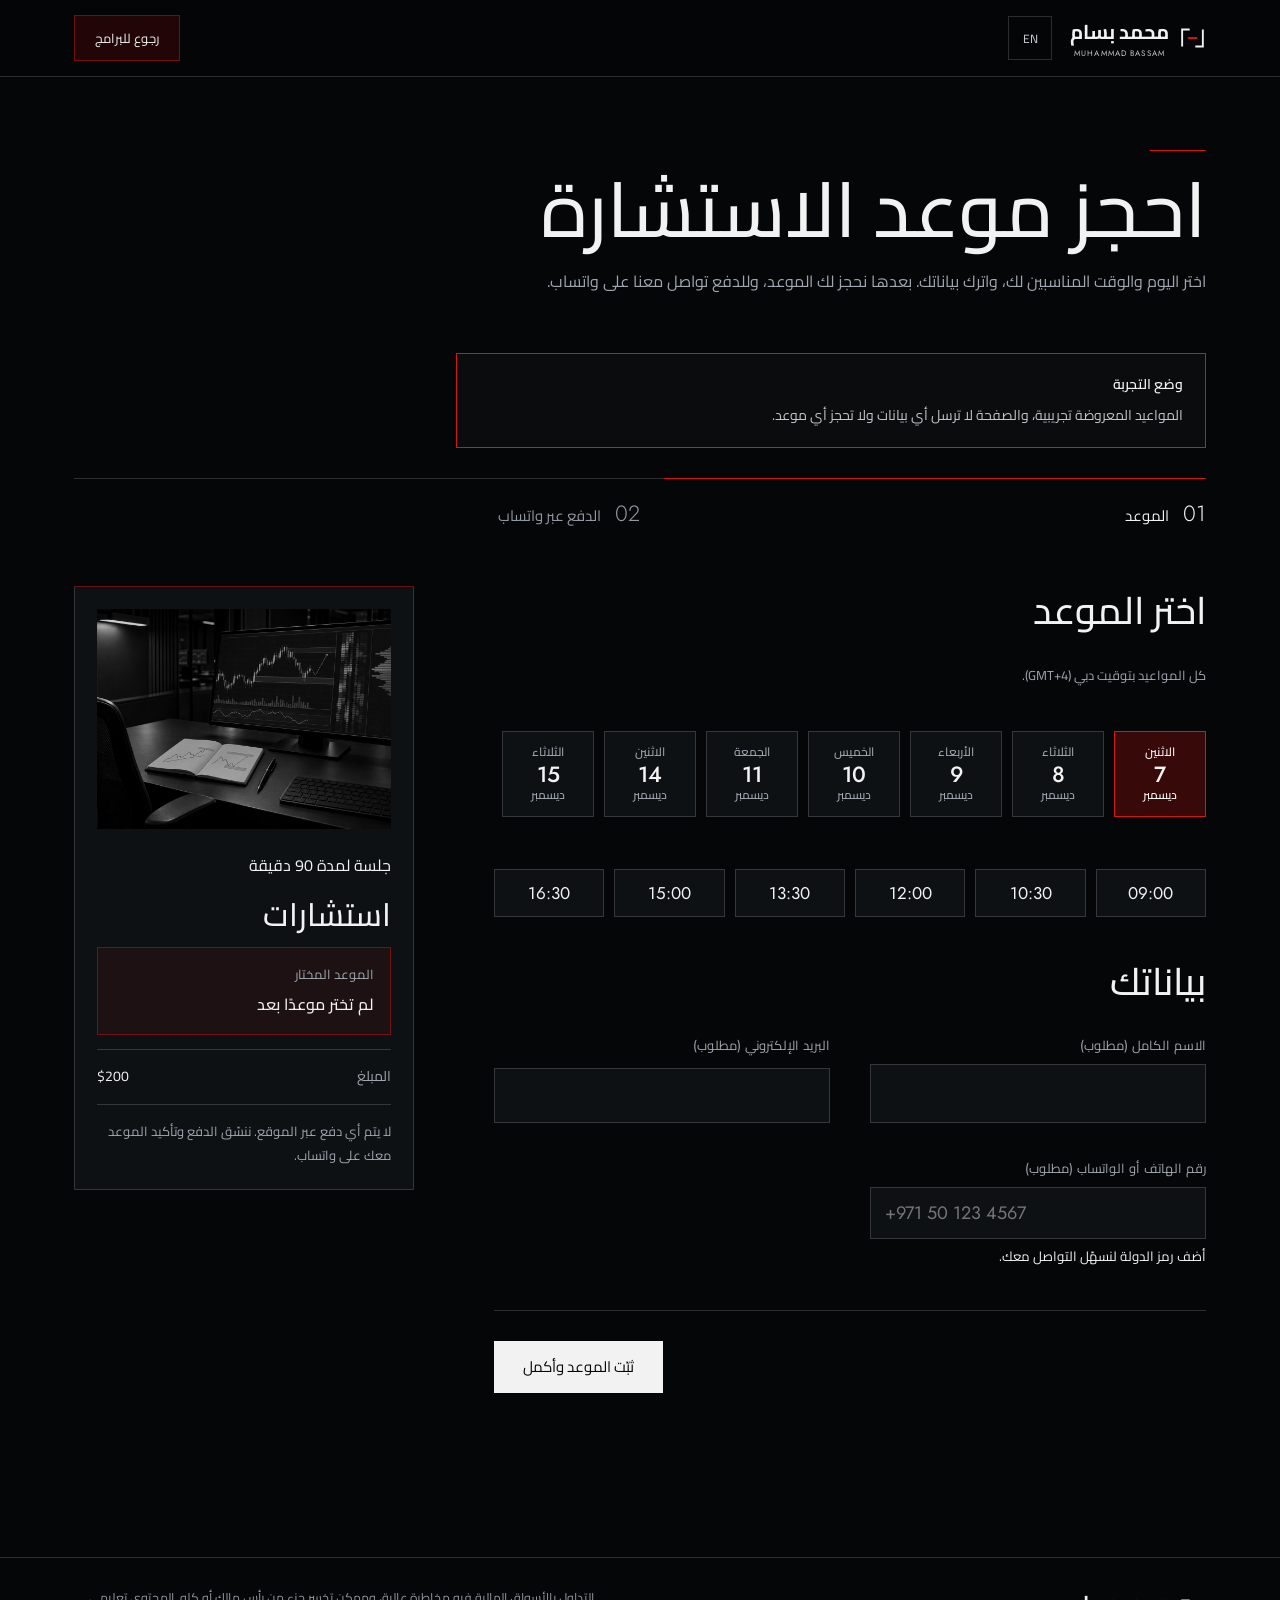
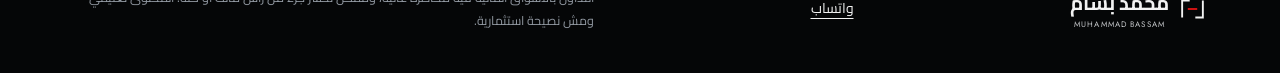
<file: book.html>
<!doctype html>
<html lang="ar" dir="rtl">
<head>
<meta charset="utf-8"><meta name="viewport" content="width=device-width, initial-scale=1">
<title>احجز موعد الاستشارة | محمد بسام</title>
<meta name="description" content="اختر موعد استشارتك مع محمد بسام (90 دقيقة)، ثم أكمل التسجيل. لا يتم أي دفع عبر الموقع.">
<meta name="robots" content="noindex, nofollow">
<meta name="theme-color" content="#050607">
<link rel="preconnect" href="https://fonts.googleapis.com"><link rel="preconnect" href="https://fonts.gstatic.com" crossorigin>
<link href="https://fonts.googleapis.com/css2?family=Cormorant+Garamond:wght@300;400;500&family=Jost:wght@200;300;400;500&family=Cairo:wght@300;400;500;600;700&family=IBM+Plex+Mono:wght@400&display=swap" rel="stylesheet">
<link rel="stylesheet" href="style.css">
<link rel="stylesheet" href="courses.css">
<link rel="stylesheet" href="brand.css">
<link rel="stylesheet" href="pay.css">
<link rel="stylesheet" href="book.css">
<link rel="stylesheet" href="accents.css">
</head>
<body class="apply-page pay-page book-page">
<a class="skip-link" href="#main-content">انتقل إلى اختيار الموعد</a>

<nav id="nav" aria-label="التنقل الرئيسي"><div class="w">
  <div class="brand-group"><a href="index.html" class="lat" data-brand-name title="الصفحة الرئيسية">محمد بسام</a><button type="button" class="language-toggle" data-language-toggle translate="no" lang="en" aria-label="Switch to English">EN</button></div>
  <a href="index.html#programs" class="apply-link">رجوع للبرامج</a>
</div></nav>

<main class="ap w" id="main-content" tabindex="-1" data-book-page>
  <header class="ap-head">
    <span class="rule"></span>
    <h1>احجز موعد الاستشارة</h1>
    <p>اختر اليوم والوقت المناسبين لك، واترك بياناتك. بعدها نحجز لك الموعد، وللدفع تواصل معنا على واتساب.</p>
  </header>
  <p class="preview-notice pay-test-notice" data-book-demo role="note" hidden><strong>وضع التجربة</strong>المواعيد المعروضة تجريبية، والصفحة لا ترسل أي بيانات ولا تحجز أي موعد.</p>
  <p class="form-note" data-book-unavailable role="status" hidden>الاستشارات غير متاحة للحجز حاليًا. اختر برنامجك من <a href="index.html#programs">صفحة البرامج</a>.</p>
  <noscript><p class="form-note">فعّل JavaScript في متصفحك لاختيار الموعد.</p></noscript>

  <div data-book-flow hidden>
    <ol class="ap-progress pay-progress book-progress" aria-label="خطوات الحجز">
      <li class="on" aria-current="step"><span>01</span>الموعد</li>
      <li><span>02</span>الدفع عبر واتساب</li>
    </ol>

    <div class="ap-grid">
      <section class="ap-main">
        <form class="form" id="bookForm" novalidate>
          <fieldset class="step">
            <legend tabindex="-1">اختر الموعد</legend>
            <p class="book-tz">كل المواعيد بتوقيت دبي (GMT+4).</p>
            <div class="book-days" data-book-days role="group" aria-label="اختر اليوم"></div>
            <div class="book-times" data-book-times role="group" aria-label="اختر الوقت"></div>
            <p class="book-empty" data-book-empty role="status" hidden>لا توجد مواعيد متاحة حاليًا. جرّب لاحقًا أو تواصل معنا.</p>
            <p class="field-error" data-error-for="slot" hidden></p>
          </fieldset>

          <fieldset class="step">
            <legend>بياناتك</legend>
            <div class="fields">
              <label class="f"><span id="book-name-label">الاسم الكامل (مطلوب)</span><input name="name" required autocomplete="name" aria-labelledby="book-name-label" aria-invalid="false" aria-describedby="book-name-error"><span class="field-error" id="book-name-error" data-error-for="name" hidden></span></label>
              <label class="f"><span id="book-email-label">البريد الإلكتروني (مطلوب)</span><input name="email" type="email" required autocomplete="email" dir="ltr" spellcheck="false" aria-labelledby="book-email-label" aria-invalid="false" aria-describedby="book-email-error"><span class="field-error" id="book-email-error" data-error-for="email" hidden></span></label>
              <label class="f"><span id="book-phone-label">رقم الهاتف أو الواتساب (مطلوب)</span><input name="phone" type="tel" required inputmode="tel" autocomplete="tel" dir="ltr" placeholder="+971 50 123 4567" aria-labelledby="book-phone-label" aria-invalid="false" aria-describedby="book-phone-hint book-phone-error"><small id="book-phone-hint">أضف رمز الدولة لنسهّل التواصل معك.</small><span class="field-error" id="book-phone-error" data-error-for="phone" hidden></span></label>
            </div>
          </fieldset>

          <div class="hp" aria-hidden="true"><input name="company" tabindex="-1" autocomplete="off"></div>

          <div class="form-nav">
            <button type="submit" class="b-solid" data-submit>ثبّت الموعد وأكمل</button>
          </div>
          <p class="form-msg" role="status" aria-live="polite" aria-atomic="true"></p>
        </form>
      </section>

      <aside class="ap-sum" aria-label="ملخص الحجز">
        <div class="sum-img" data-sum-img></div>
        <span>جلسة لمدة 90 دقيقة</span>
        <h2>استشارات</h2>
        <div class="book-chosen" data-book-chosen aria-live="polite"><span>الموعد المختار</span><b data-book-chosen-text>لم تختر موعدًا بعد</b></div>
        <div class="sum-price"><span>المبلغ</span><span dir="ltr" translate="no" data-book-amount></span></div>
        <p class="pay-sum-note">لا يتم أي دفع عبر الموقع. ننسّق الدفع وتأكيد الموعد معك على واتساب.</p>
      </aside>
    </div>
  </div>
</main>

<footer><div class="w">
  <span class="lat" data-name-en>Muhammad Bassam</span>
  <div class="contact-links" data-contact-list aria-label="التواصل" hidden></div>
  <p>التداول بالأسواق المالية فيه مخاطرة عالية، وممكن تخسر جزء من رأس مالك أو كله. المحتوى تعليمي ومش نصيحة استثمارية.</p>
</div></footer>

<script src="config.js"></script>
<script src="site-visibility.js"></script>
<script src="visibility.js"></script>
<script src="app.js"></script>
<script src="book.js"></script>
<script src="translations.js"></script>
<script src="i18n.js"></script>
<script src="brand.js"></script>
</body>
</html>
</file>
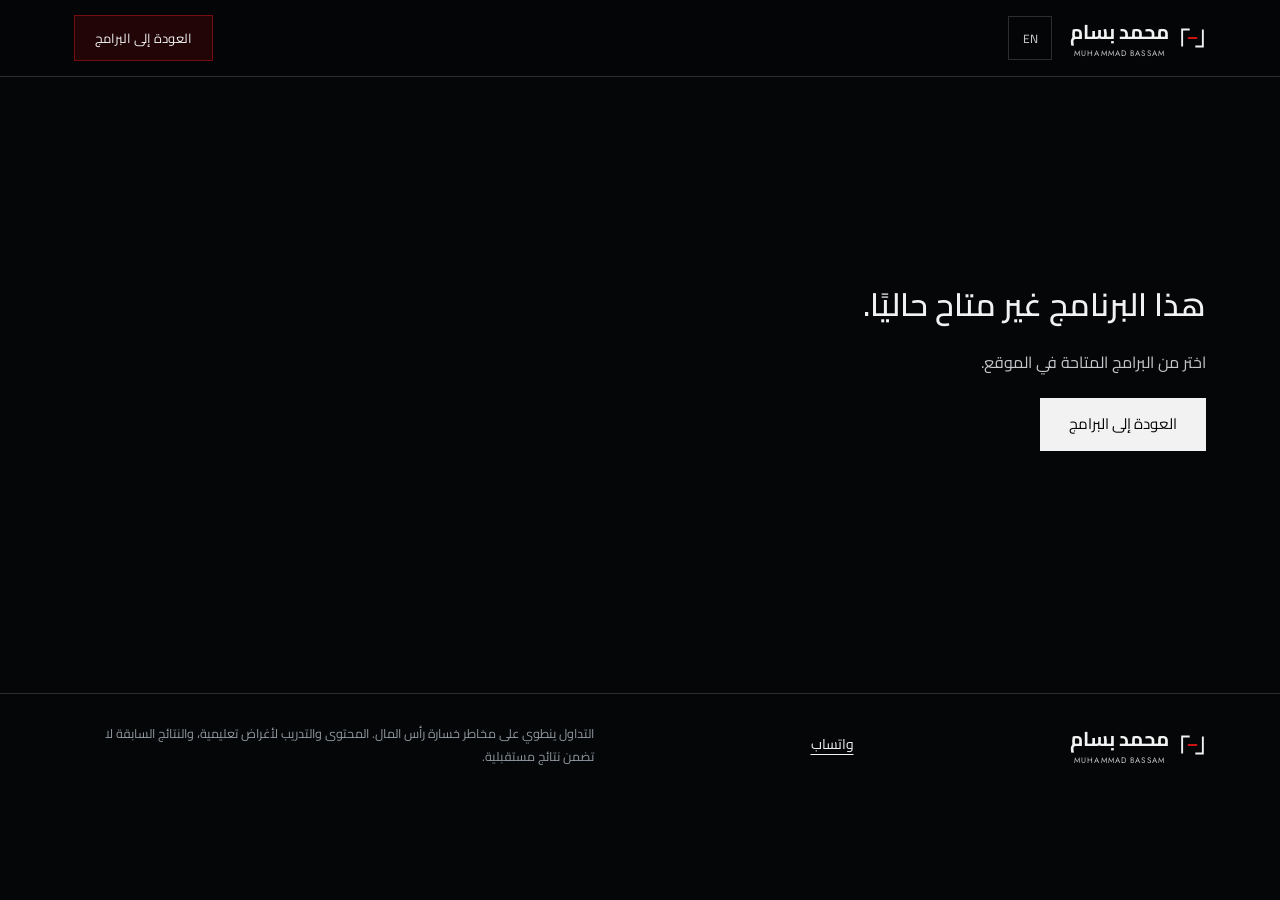
<file: course.html>
<!doctype html>
<html lang="ar" dir="rtl">
<head>
  <meta charset="utf-8">
  <meta name="viewport" content="width=device-width, initial-scale=1">
  <title>تفاصيل البرنامج | محمد بسام</title>
  <meta name="description" content="تعرّف إلى محتوى From Zero to Champ، وما ستتعلّمه داخل المسار، وتفاصيل التسجيل.">
  <meta name="robots" content="noindex, nofollow">
  <meta name="theme-color" content="#050607">
  <link rel="preconnect" href="https://fonts.googleapis.com">
  <link rel="preconnect" href="https://fonts.gstatic.com" crossorigin>
  <link href="https://fonts.googleapis.com/css2?family=Cormorant+Garamond:wght@300;400;500&family=Jost:wght@200;300;400;500&family=Cairo:wght@300;400;500;600;700&family=IBM+Plex+Mono:wght@400&display=swap" rel="stylesheet">
  <link rel="stylesheet" href="style.css">
  <link rel="stylesheet" href="motion.css">
  <link rel="stylesheet" href="courses.css">
  <link rel="stylesheet" href="course-curriculum.css">
  <link rel="stylesheet" href="course-page.css">
<link rel="stylesheet" href="brand.css">
<link rel="stylesheet" href="pay.css">
<link rel="stylesheet" href="accents.css">
</head>
<body class="course-page">
  <a class="skip-link" href="#main-content">انتقل إلى المحتوى</a>
  <nav id="nav" class="course-page-nav" aria-label="التنقل الرئيسي">
    <div class="w">
      <div class="brand-group">
        <a href="index.html" class="lat" data-brand-name title="الصفحة الرئيسية">محمد بسام</a>
        <button type="button" class="language-toggle" data-language-toggle translate="no" lang="en" aria-label="Switch to English">EN</button>
      </div>
      <a href="index.html#programs" class="apply-link">العودة إلى البرامج</a>
    </div>
  </nav>

  <main id="main-content" class="course-page-main" tabindex="-1">
    <section id="programs" class="course-programs">
      <div class="progs-deck">
        <article class="prog prog-group on">
          <div class="prog-copy">
            <div class="course-catalog" data-course-page>
              <section class="course-detail" data-course-detail hidden aria-labelledby="course-title">
                <div class="course-detail-layout">
                  <div class="course-cover course-detail-image" data-course-image></div>
                  <div class="course-detail-copy">
                    <p class="course-level" data-course-level></p>
                    <p class="course-status" data-course-status hidden></p>
                    <p class="course-fit" data-course-fit></p>
                    <h1 id="course-title" data-course-title tabindex="-1"></h1>
                    <p class="course-description" data-course-description></p>
                    <h2 class="course-outcomes-heading">ماذا ستتعلّم؟</h2>
                    <ul data-course-topics></ul>
                    <p class="course-extra-note" data-course-note hidden></p>
                    <p class="course-benefits" data-course-benefits></p>
                    <p class="course-support" data-course-support hidden></p>
                    <div class="prog-foot">
                      <div class="prog-price">
                        <span data-course-price-label>السعر المقترح</span>
                        <div class="course-offer-line">
                          <s dir="ltr" data-course-original title="السعر قبل الخصم" hidden></s>
                          <span class="course-discount" dir="ltr" data-course-discount title="خصم" hidden></span>
                        </div>
                        <b dir="ltr" data-course-price></b>
                      </div>
                      <a class="prog-cta" data-course-apply href="#course-enroll"><span class="cta-label">سجّل في المسار</span><span aria-hidden="true">↓</span></a>
                    </div>
                  </div>
                </div>
                <section class="champ-curriculum" data-champ-curriculum aria-labelledby="champ-curriculum-heading" hidden>
                  <h2 class="curriculum-heading" id="champ-curriculum-heading">محاور المسار بالتفصيل</h2>
                  <div class="curriculum-modules" data-curriculum-modules></div>
                </section>
                <section class="course-enroll" id="course-enroll" aria-labelledby="course-enroll-title">
                  <h2 id="course-enroll-title">جاهز تبدأ؟</h2>
                  <p>اترك بياناتك ليصلنا طلبك، ثم تواصل معنا على واتساب لإتمام الدفع وتأكيد تسجيلك. لا يتم أي دفع عبر الموقع.</p>
                  <div class="prog-foot">
                    <div class="prog-price">
                      <span>سعر المسار</span>
                      <div class="course-offer-line">
                        <s dir="ltr" data-course-original title="السعر قبل الخصم" hidden></s>
                        <span class="course-discount" dir="ltr" data-course-discount title="خصم" hidden></span>
                      </div>
                      <b dir="ltr" data-course-price></b>
                    </div>
                    <a class="pay-button" data-pay-link data-pay-offer="course" href="pay.html?offer=champ" hidden><span>سجّل الآن</span></a>
                  </div>
                </section>
              </section>
            </div>
          </div>
        </article>
        <section class="course-unavailable" data-course-unavailable hidden aria-labelledby="unavailable-title">
          <h1 id="unavailable-title" tabindex="-1">هذا البرنامج غير متاح حاليًا.</h1>
          <p>اختر من البرامج المتاحة في الموقع.</p>
          <a class="b-solid" href="index.html#programs">العودة إلى البرامج</a>
        </section>
      </div>
    </section>
  </main>

  <footer><div class="w">
    <span class="lat" data-name-en>Muhammad Bassam</span>
    <div class="contact-links" data-contact-list hidden></div>
    <p>التداول ينطوي على مخاطر خسارة رأس المال. المحتوى والتدريب لأغراض تعليمية، والنتائج السابقة لا تضمن نتائج مستقبلية.</p>
  </div></footer>
  <script src="config.js"></script>
  <script src="site-visibility.js"></script>
  <script src="visibility.js"></script>
  <script src="course-curriculum.js"></script>
  <script src="app.js"></script>
  <script src="pay.js"></script>
  <script src="translations.js"></script>
  <script src="i18n.js"></script>
<script src="brand.js"></script>
</body>
</html>
</file>
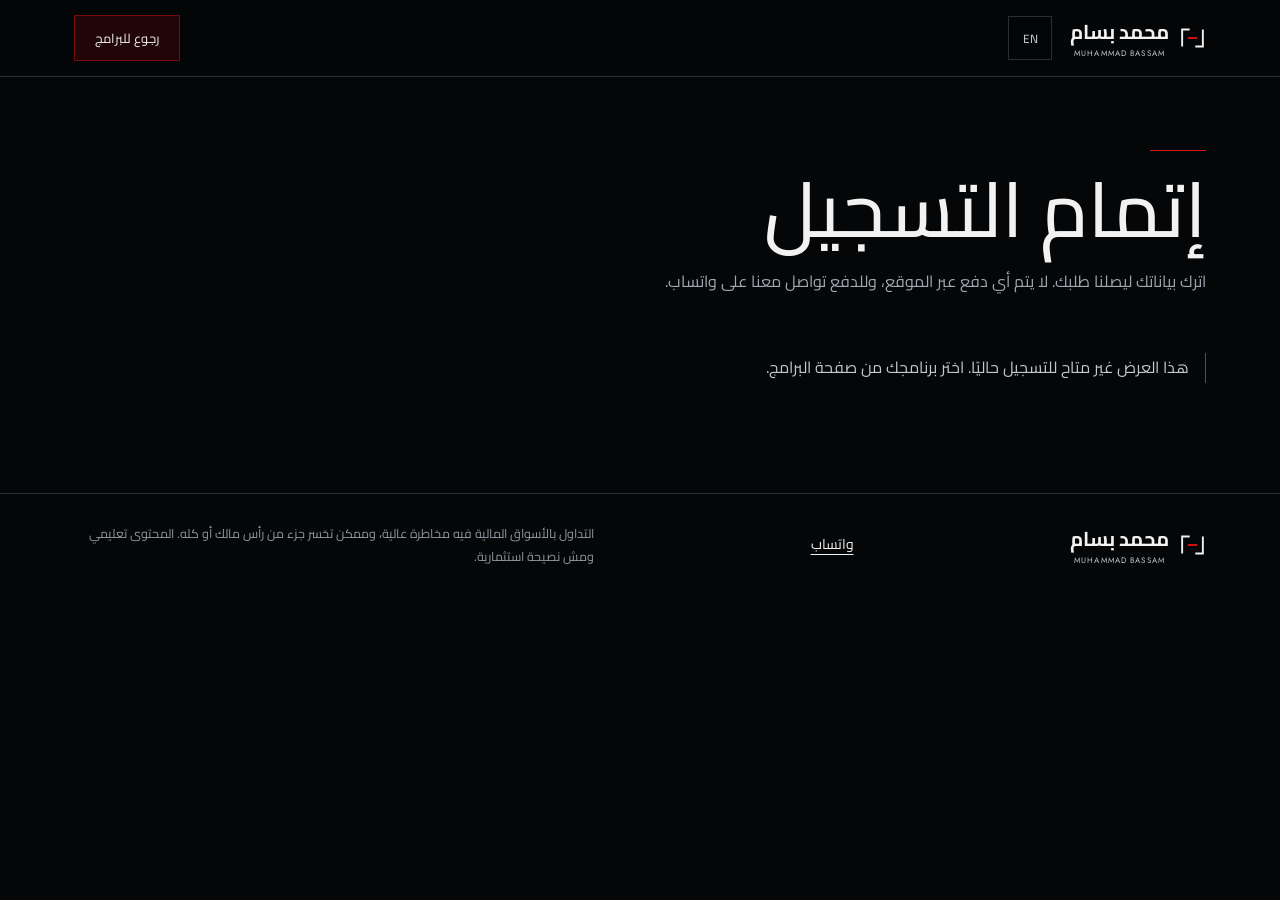
<file: pay.html>
<!doctype html>
<html lang="ar" dir="rtl">
<head>
<meta charset="utf-8"><meta name="viewport" content="width=device-width, initial-scale=1">
<title>إتمام التسجيل | محمد بسام</title>
<meta name="description" content="أكمل تسجيلك في برامج محمد بسام. لا يتم أي دفع عبر الموقع، ننسّق الدفع معك على واتساب.">
<meta name="robots" content="noindex, nofollow">
<meta name="theme-color" content="#050607">
<link rel="preconnect" href="https://fonts.googleapis.com"><link rel="preconnect" href="https://fonts.gstatic.com" crossorigin>
<link href="https://fonts.googleapis.com/css2?family=Cormorant+Garamond:wght@300;400;500&family=Jost:wght@200;300;400;500&family=Cairo:wght@300;400;500;600;700&family=IBM+Plex+Mono:wght@400&display=swap" rel="stylesheet">
<link rel="stylesheet" href="style.css">
<link rel="stylesheet" href="courses.css">
<link rel="stylesheet" href="brand.css">
<link rel="stylesheet" href="pay.css">
<link rel="stylesheet" href="book.css">
<link rel="stylesheet" href="accents.css">
</head>
<body class="apply-page pay-page">
<a class="skip-link" href="#main-content">انتقل إلى خطوات التسجيل</a>

<nav id="nav" aria-label="التنقل الرئيسي"><div class="w">
  <div class="brand-group"><a href="index.html" class="lat" data-brand-name title="الصفحة الرئيسية">محمد بسام</a><button type="button" class="language-toggle" data-language-toggle translate="no" lang="en" aria-label="Switch to English">EN</button></div>
  <a href="index.html#programs" class="apply-link" data-pay-back>رجوع للبرامج</a>
</div></nav>

<main class="ap w" id="main-content" tabindex="-1" data-pay-page>
  <header class="ap-head">
    <span class="rule"></span>
    <h1>إتمام التسجيل</h1>
    <p>اترك بياناتك ليصلنا طلبك. لا يتم أي دفع عبر الموقع، وللدفع تواصل معنا على واتساب.</p>
  </header>
  <p class="preview-notice pay-test-notice" data-pay-preview role="note" hidden><strong>وضع المعاينة</strong>الصفحة لا ترسل أي بيانات بعد.</p>
  <p class="form-note" data-pay-unavailable role="status" hidden>هذا العرض غير متاح للتسجيل حاليًا. اختر برنامجك من <a href="index.html#programs">صفحة البرامج</a>.</p>
  <noscript><p class="form-note">فعّل JavaScript في متصفحك لعرض خطوات التسجيل.</p></noscript>

  <div data-pay-flow hidden>
    <ol class="ap-progress pay-progress" data-progress aria-label="خطوات التسجيل">
      <li class="on" aria-current="step"><span>01</span>بياناتك</li>
      <li><span>02</span>الدفع عبر واتساب</li>
    </ol>

    <div class="ap-grid">
      <section class="ap-main">
        <form class="form" id="payForm" novalidate>
          <fieldset class="step">
            <legend tabindex="-1">بياناتك</legend>
            <div class="fields">
              <label class="f"><span id="pay-name-label">الاسم الكامل (مطلوب)</span><input name="name" required autocomplete="name" aria-labelledby="pay-name-label" aria-invalid="false" aria-describedby="pay-name-error"><span class="field-error" id="pay-name-error" data-error-for="name" hidden></span></label>
              <label class="f"><span id="pay-email-label">البريد الإلكتروني (مطلوب)</span><input name="email" type="email" required autocomplete="email" dir="ltr" spellcheck="false" aria-labelledby="pay-email-label" aria-invalid="false" aria-describedby="pay-email-error"><span class="field-error" id="pay-email-error" data-error-for="email" hidden></span></label>
              <label class="f"><span id="pay-phone-label">رقم الهاتف أو الواتساب (مطلوب)</span><input name="phone" type="tel" required inputmode="tel" autocomplete="tel" dir="ltr" placeholder="+971 50 123 4567" aria-labelledby="pay-phone-label" aria-invalid="false" aria-describedby="pay-phone-hint pay-phone-error"><small id="pay-phone-hint">أضف رمز الدولة لنسهّل التواصل معك.</small><span class="field-error" id="pay-phone-error" data-error-for="phone" hidden></span></label>
            </div>
          </fieldset>

          <div class="hp" aria-hidden="true"><input name="company" tabindex="-1" autocomplete="off"></div>

          <div class="form-nav">
            <button type="submit" class="b-solid" data-submit>أرسل طلبي وأكمل</button>
          </div>
          <p class="form-msg" role="status" aria-live="polite" aria-atomic="true"></p>
        </form>

        <section class="step pay-transfer" data-pay-contact aria-labelledby="pay-contact-title" hidden>
          <h2 class="legend" id="pay-contact-title" tabindex="-1">للدفع، تواصل معنا على واتساب</h2>
          <p class="pay-sent" data-pay-sent hidden>استلمنا طلبك، شكرًا.</p>
          <p class="pay-sent" data-pay-sent-preview hidden>هذه معاينة فقط: لم نرسل بياناتك.</p>
          <dl class="pay-facts">
            <div><dt>المبلغ</dt><dd dir="ltr" translate="no" data-pay-amount></dd></div>
            <div><dt>طريقة الدفع</dt><dd>بالتنسيق على واتساب</dd></div>
          </dl>
          <div class="pay-wallet">
            <span class="pay-wallet-label">راسلنا على واتساب، ويرسل لك الفريق طريقة الدفع ويؤكّد تسجيلك.</span>
            <a class="help-button pay-whatsapp" data-pay-whatsapp href="#" rel="noopener"><span>تواصل معنا على واتساب</span><b dir="ltr" translate="no" data-pay-whatsapp-number></b></a>
          </div>
          <ul class="pay-rules">
            <li>لا يتم أي دفع عبر الموقع.</li>
            <li>يكتمل تسجيلك بعد التواصل مع الفريق على واتساب.</li>
          </ul>
          <a href="index.html" class="b-ghost">العودة للموقع</a>
        </section>
      </section>

      <aside class="ap-sum" aria-label="ملخص التسجيل">
        <div class="sum-img" data-sum-img></div>
        <span data-sum-k></span>
        <h2 data-sum-title></h2>
        <p data-sum-text></p>
        <div class="book-chosen" data-pay-booking hidden><span>موعد استشارتك</span><b data-pay-booking-text></b></div>
        <div class="book-chosen" data-pay-month hidden><span>الشهر المطلوب للتدريب</span><b data-pay-month-text translate="no"></b></div>
        <div class="sum-price"><span>المبلغ</span><span dir="ltr" translate="no" data-pay-amount></span></div>
        <p class="pay-sum-note">لا يتم أي دفع عبر الموقع. ننسّق الدفع معك على واتساب.</p>
      </aside>
    </div>
  </div>
</main>

<footer><div class="w">
  <span class="lat" data-name-en>Muhammad Bassam</span>
  <div class="contact-links" data-contact-list aria-label="التواصل" hidden></div>
  <p>التداول بالأسواق المالية فيه مخاطرة عالية، وممكن تخسر جزء من رأس مالك أو كله. المحتوى تعليمي ومش نصيحة استثمارية.</p>
</div></footer>

<script src="config.js"></script>
<script src="site-visibility.js"></script>
<script src="visibility.js"></script>
<script src="app.js"></script>
<script src="pay.js"></script>
<script src="translations.js"></script>
<script src="i18n.js"></script>
<script src="brand.js"></script>
</body>
</html>
</file>
<file: style.css>
/* Shared site foundation: near-black surfaces, Cormorant headings and Jost labels. */

:root {
  --bg:#050607; --bg2:#0a0c0e; --ink:#f2f2f2; --ink2:#c4c6c9; --mid:#a0a7b0; --dim:#9299a2;
  --line:rgba(255,255,255,.16); --red:#d91414; --red-text:#ff7373; --tape-green:#079a7f;
}
* { box-sizing:border-box; margin:0; padding:0; }
html { scroll-behavior:smooth; }
html { scroll-padding-top:100px; scrollbar-color:#626870 var(--bg); }
body { background:var(--bg); color:var(--ink); font-family:"Cairo",sans-serif; font-weight:400; line-height:1.85; -webkit-font-smoothing:antialiased; overflow-x:hidden; }
a { color:inherit; text-decoration:none; }
button, input, select, textarea { font:inherit; }
button, a { -webkit-tap-highlight-color:transparent; }
:focus-visible { outline:2px solid var(--ink); outline-offset:5px; }
::selection { color:var(--ink); background:#8e171e; }
input, textarea { caret-color:var(--red-text); }
section[id], article[id] { scroll-margin-top:100px; }
.skip-link { position:fixed; top:12px; right:20px; z-index:100; padding:10px 20px; color:var(--bg); background:var(--ink); transform:translateY(-160%); }
.skip-link:focus { transform:none; }
 .lat { font-variant-numeric:lining-nums; }

.lat { font-family:"Cormorant Garamond",serif; font-weight:300; letter-spacing:.16em; text-transform:uppercase; direction:ltr; }
.lab { font-family:"Jost",sans-serif; font-size:11px; letter-spacing:.42em; text-transform:uppercase; color:var(--mid); direction:ltr; display:inline-block; }
.lab em { color:var(--red); font-style:normal; }

.rule { display:block; width:56px; height:1px; background:var(--red); }
.w { max-width:1220px; margin:0 auto; padding:0 44px; }

/* Nav */
nav { position:fixed; top:0; inset-inline:0; z-index:10; transition:background .4s, border-color .4s; border-bottom:1px solid transparent; }
nav.solid { background:rgba(5,6,7,.86); backdrop-filter:blur(12px); border-color:var(--line); }
nav .w { display:flex; justify-content:space-between; align-items:center; height:76px; }
nav .lat { font-size:17px; letter-spacing:.3em; }
nav .links { display:flex; gap:36px; font-size:14px; color:var(--ink2); }
nav .links a:hover { color:var(--ink); }
.apply-link { font-family:"Cairo",sans-serif; font-size:13px; border:1px solid rgba(255,255,255,.3); padding:10px 20px; transition:background .3s, border-color .3s; }
.apply-link:hover { border-color:var(--red); color:#fff; }
.brand-group { display:flex; align-items:center; gap:18px; }
.language-toggle { flex:none; min-height:36px; min-width:38px; padding:5px 8px; border:1px solid var(--line); background:rgba(5,6,7,.5); color:var(--ink2); font:500 12px "Cairo",sans-serif; cursor:pointer; }
.language-toggle:hover { color:var(--ink); border-color:var(--tape-green); }
.nav-toggle { display:none; min-height:44px; padding:8px 12px; color:var(--ink); background:transparent; border:1px solid var(--line); cursor:pointer; }
.text-link { display:inline-flex; align-items:center; gap:12px; padding-block:10px; border-bottom:1px solid var(--mid); font-size:14px; }
.text-link:hover { color:var(--red-text); border-color:var(--red-text); }
.contact-links { display:flex; flex-wrap:wrap; gap:8px 20px; font-size:14px; }
.contact-links a { padding-block:10px; text-decoration:underline; text-underline-offset:5px; }

/* Hero */
.hero { position:relative; min-height:100vh; display:grid; place-items:center; text-align:center; overflow:hidden;
  background:radial-gradient(80% 60% at 50% 40%, #1a222b 0%, #0b0f13 55%, var(--bg) 100%); }
.hero::after { content:""; position:absolute; inset:auto 0 0 0; height:30%; background:linear-gradient(0deg,var(--bg),transparent); }
.tape { position:absolute; top:0; bottom:0; width:156px; overflow:hidden; opacity:.55; direction:ltr; pointer-events:none;
  --tape-ink:#7a2a2a; --tape-lit:#e44545; --tape-glow:rgba(217,20,20,.5);
  mask-image:linear-gradient(180deg,transparent,#000 25%,#000 75%,transparent); -webkit-mask-image:linear-gradient(180deg,transparent,#000 25%,#000 75%,transparent); }
.tape.l { left:7%; } .tape.r { right:7%; opacity:.3; }
.tape > div { display:flow-root; font:400 11px/2 "IBM Plex Mono",monospace; font-variant-numeric:tabular-nums; color:var(--tape-ink); animation:tape 26s linear infinite; }
.tape.r { --tape-ink:#3d4a52; --tape-lit:#98a9b6; --tape-glow:rgba(152,169,182,.35); }
.tape.r > div { animation-duration:34s; }
.tape-row { display:grid; grid-template-columns:64px 30px 10px 30px; align-items:center; gap:2px; min-height:22px; }
.tape-row.candle-start { padding-top:16px; }
.tape-price { font-size:9px; opacity:.5; }
.tape-volume { text-align:right; opacity:.2; animation:footprint-pulse var(--pulse-duration) ease-in-out var(--pulse-delay) infinite; }
.tape-ask { --tape-ink:#07584a; --tape-lit:var(--tape-green); --tape-glow:rgba(7,154,127,.75); }
.tape-cross { text-align:center; opacity:.25; font-size:9px; }
.tape-paused > div, .tape-paused .tape-volume { animation-play-state:paused; }
@keyframes tape { from { transform:translateY(0); } to { transform:translateY(-50%); } }
@keyframes footprint-pulse {
  0%, 12%, 72%, 100% { opacity:.18; color:var(--tape-ink); text-shadow:none; }
  30%, 42% { opacity:1; color:var(--tape-lit); text-shadow:0 0 7px var(--tape-glow); }
}
.hero-in { position:relative; z-index:2; display:grid; justify-items:center; gap:26px; padding:0 20px; }
.hero h1 { font-size:clamp(38px,6.4vw,92px); line-height:1.1; color:rgba(255,255,255,.96); }
.hero .ar-name { font:500 26px "Cairo",sans-serif; color:var(--ink2); margin-top:-8px; }

.scroll { position:absolute; bottom:34px; left:50%; width:1px; height:56px; background:linear-gradient(var(--dim),transparent); z-index:2; }

/* Sections */
.sec { padding:130px 0; border-top:1px solid var(--line); }

/* Common questions: native disclosure controls work without JavaScript. */
.faq-layout { display:grid; grid-template-columns:minmax(0,.8fr) minmax(0,1.4fr); gap:90px; align-items:start; }
.faq-heading h2 { font:500 clamp(36px,4.1vw,56px)/1.35 "Cairo",sans-serif; margin-bottom:16px; }
.faq-heading p { color:var(--mid); font-size:16px; }
.faq-list { min-width:0; border-top:1px solid var(--red); }
.faq-item { border-bottom:1px solid var(--line); }
.faq-item summary { display:flex; justify-content:space-between; align-items:center; gap:24px; padding:23px 0; min-height:76px; cursor:pointer; list-style:none; color:var(--ink); font-size:18px; line-height:1.8; }
.faq-item summary::-webkit-details-marker { display:none; }
.faq-item summary:hover { color:var(--ink2); }
.faq-item summary:focus-visible { outline-offset:4px; }
.faq-icon { flex:none; width:20px; height:20px; stroke:currentColor; stroke-width:1.5; stroke-linecap:round; fill:none; }
.faq-plus { transform-origin:center; transition:transform .2s, opacity .2s; }
.faq-item[open] .faq-plus { transform:rotate(90deg); opacity:0; }
.faq-item[open] .faq-icon { color:var(--red-text); }
.faq-answer { padding:0 0 24px; max-width:64ch; color:var(--ink2); font-size:15px; line-height:1.95; }
.faq-answer ul { list-style:none; margin-top:12px; display:grid; gap:7px; }
.faq-answer li { display:flex; align-items:baseline; gap:12px; }
.faq-answer li::before { content:""; width:5px; height:5px; flex:none; background:var(--dim); transform:translateY(-2px); }
html[lang="en"] .faq-heading h2 { font-family:"Jost",sans-serif; }

/* End */
.end { padding:170px 0 140px; text-align:center; display:grid; justify-items:center; gap:26px; }
.end h2 { font:500 clamp(48px,6vw,88px)/1.15 "Cairo",sans-serif; }
.end a { margin-top:14px; font-family:"Cairo",sans-serif; font-size:16px; padding:18px 44px; border:1px solid rgba(255,255,255,.35); transition:background .35s, color .35s; }
.end > p { max-width:520px; color:var(--ink2); }
.end a:hover { background:var(--ink); color:var(--bg); border-color:var(--ink); }
footer { border-top:1px solid var(--line); }
footer .w { display:flex; justify-content:space-between; align-items:center; gap:24px; padding-top:28px; padding-bottom:40px; flex-wrap:wrap; }
footer .lat { font-size:14px; letter-spacing:.3em; color:var(--ink2); }
footer p { color:var(--dim); font-size:12.5px; max-width:520px; }

/* ── Apply page ─────────────────────────────────────────── */
[hidden] { display:none !important; }
.ap { padding-top:150px; padding-bottom:110px; }
.ap-head { display:grid; justify-items:start; gap:16px; margin-bottom:56px; }
.ap-head h1 { font:500 clamp(54px,6vw,84px)/1.1 "Cairo",sans-serif; }
.ap-head p { color:var(--mid); }
.ap-progress { list-style:none; display:grid; grid-template-columns:repeat(3,1fr); border-top:1px solid var(--line); margin-bottom:56px; }
.ap-progress li { position:relative; padding:18px 0 0; display:flex; align-items:baseline; gap:14px; color:var(--dim); font-size:15px; transition:color .4s; }
.ap-progress li::before { content:""; position:absolute; top:-1px; right:0; height:1px; width:0; background:var(--red); transition:width .6s cubic-bezier(.2,.7,.2,1); }
.ap-progress li span { font:300 22px "Jost",sans-serif; }
.ap-progress li.on, .ap-progress li.done { color:var(--ink); }
.ap-progress li.on::before, .ap-progress li.done::before { width:calc(100% - 24px); }
.ap-progress li.done { color:var(--ink2); }
.ap-grid { display:grid; grid-template-columns:1fr 340px; gap:80px; align-items:start; }
.form { display:grid; gap:40px; }
.step { border:0; display:grid; gap:26px; animation:stepIn .6s cubic-bezier(.2,.7,.2,1); }
@keyframes stepIn { from { opacity:0; transform:translateY(12px); } to { opacity:1; transform:none; } }
.step legend { font:500 38px/1.3 "Cairo",sans-serif; margin-bottom:28px; }
.pick { display:grid; grid-template-columns:1fr 1fr; gap:14px; }
.pick label { position:relative; cursor:pointer; }
.pick input { position:absolute; opacity:0; }
.pick span { position:relative; display:flex; flex-direction:column; justify-content:flex-end; min-height:190px; padding:20px; overflow:hidden; border:1px solid var(--line); transition:border-color .3s; }
.pick span::before { content:""; position:absolute; inset:0; background:var(--img) center/cover; filter:grayscale(1) brightness(.5); transition:filter .5s, transform .8s cubic-bezier(.2,.7,.2,1); }
.pick span::after { content:""; position:absolute; inset:0; background:linear-gradient(0deg,rgba(5,6,7,.95) 12%,rgba(5,6,7,.15)); }
.pick em, .pick b, .pick small { position:relative; z-index:1; font-style:normal; }
.pick em { position:absolute; top:16px; left:18px; font:300 20px "Jost",sans-serif; color:var(--ink2); }
.pick b { font:500 28px "Cairo",sans-serif; }
.pick small { color:var(--mid); font-size:13px; }
.pick span:hover::before { filter:grayscale(1) brightness(.7); transform:scale(1.04); }
.pick input:checked + span { border-color:var(--red); }
.pick input:checked + span::before { filter:grayscale(.2) brightness(.7); }
.pick input:checked + span em { color:var(--red-text); }
.pick input:focus-visible + span { outline:1px solid var(--ink); outline-offset:3px; }
.fields { display:grid; grid-template-columns:1fr 1fr; gap:34px 40px; }
.fields.one { grid-template-columns:1fr; }
.f { display:grid; gap:6px; }
.f > span { font-family:"Jost","Cairo",sans-serif; font-size:13px; color:var(--mid); }
.f input, .f select, .f textarea { width:100%; background:transparent; border:0; border-bottom:1px solid rgba(255,255,255,.18); color:var(--ink); padding:10px 0 12px; font:400 18px "Cairo",sans-serif; outline:none; border-radius:0; transition:border-color .3s; }
.f input[dir="ltr"] { text-align:left; font-family:"Jost",sans-serif; }
.f select { appearance:none; -webkit-appearance:none; cursor:pointer; padding-left:24px;
  background:url("data:image/svg+xml,%3Csvg xmlns='http://www.w3.org/2000/svg' viewBox='0 0 24 24' fill='none' stroke='%2380858b' stroke-width='1.5'%3E%3Cpath d='M6 9l6 6 6-6'/%3E%3C/svg%3E") no-repeat left 0 center / 16px; }
.f select option { background:#0a0c0e; }
.f textarea { resize:vertical; min-height:90px; }
.f input:focus, .f select:focus, .f textarea:focus { border-color:var(--ink); }
.f .bad { border-color:var(--red) !important; }
.form-note { color:var(--ink2); border-inline-start:1px solid var(--red); padding-inline-start:16px; }
.consent { display:flex; gap:14px; align-items:flex-start; color:var(--ink2); font-size:14.5px; cursor:pointer; }
.consent input { margin-top:6px; accent-color:var(--red); width:16px; height:16px; flex-shrink:0; }
.hp { position:absolute; width:1px; height:1px; overflow:hidden; opacity:0; }
.form-nav { display:flex; gap:12px; justify-content:flex-end; padding-top:30px; border-top:1px solid var(--line); }
.form-nav [data-back] { margin-inline-end:auto; }
.b-solid, .b-ghost { display:inline-flex; justify-content:center; align-items:center; min-height:48px; font-family:"Cairo",sans-serif; font-size:15px; line-height:1.5; padding:14px 28px; cursor:pointer; transition:background .3s, color .3s, border-color .3s; color:var(--ink); }
.b-solid { background:var(--ink); color:var(--bg); border:1px solid var(--ink); }
.b-solid:hover { background:transparent; color:var(--ink); }
.b-solid:disabled { opacity:.5; cursor:default; }
.b-ghost { background:transparent; border:1px solid rgba(255,255,255,.3); display:inline-block; }
.b-ghost:hover { border-color:var(--red); }
.form-msg { color:#ff8a80; font-size:14px; min-height:1em; }
.field-error, .f > .field-error { color:#ff9c95; font-size:13px; line-height:1.7; }
.field-error:empty { display:none; }
.preview-notice { max-width:750px; padding:18px 22px; margin-bottom:30px; border:1px solid var(--line); background:var(--bg2); color:var(--ink2); font-size:14px; }
.preview-notice strong { display:block; margin-bottom:5px; color:var(--ink); font-weight:600; }
.done { display:grid; justify-items:start; gap:18px; padding:20px 0 40px; animation:stepIn .6s; }
.done h2 { font:500 54px/1.2 "Cairo",sans-serif; }
.done p { color:var(--ink2); max-width:440px; }
.done .b-ghost { margin-top:10px; }
.ap-sum { position:sticky; top:110px; display:grid; gap:14px; border-top:1px solid var(--line); padding-top:24px; }
.sum-img { aspect-ratio:4/3; background:center/cover; filter:grayscale(1) contrast(1.05) brightness(.8); transition:background-image .3s; margin-bottom:8px; }
.ap-sum h2, .ap-sum h3 { font:500 32px "Cairo",sans-serif; line-height:1.2; }
.ap-sum p { color:var(--mid); font-size:14.5px; }
.sum-price { display:flex; justify-content:space-between; padding:14px 0; border-top:1px solid var(--line); border-bottom:1px solid var(--line); font-size:14px; color:var(--mid); }
.sum-price span:last-child { color:var(--ink); }
.sum-award { display:flex; align-items:center; gap:14px; color:var(--ink2); font-size:14px; padding-top:6px; }
.sum-award b { font:200 40px/1 "Jost",sans-serif; color:var(--ink); direction:ltr; }
.sum-award sup { font-size:.32em; letter-spacing:.2em; color:var(--red-text); vertical-align:top; margin-left:2px; }
@media (max-width:860px) {
  .ap.w { padding-top:110px; padding-bottom:70px; }
  .ap-grid { grid-template-columns:1fr; gap:50px; }
  .ap-sum { position:static; order:-1; grid-template-columns:110px 1fr; column-gap:18px; align-items:center; }
  .ap-sum .sum-img { grid-row:span 3; margin:0; aspect-ratio:1; }
  .ap-sum p, .sum-price, .sum-award { grid-column:1 / -1; }
  .ap-sum h2, .ap-sum h3 { font-size:26px; }
  .ap-progress li { font-size:13px; gap:8px; } .ap-progress li span { font-size:17px; }
  .pick { grid-template-columns:1fr 1fr; gap:10px; } .pick span { min-height:150px; padding:14px; } .pick b { font-size:22px; }
  .fields { grid-template-columns:1fr; gap:26px; }
  .step legend { font-size:30px; }
  .b-solid, .b-ghost { padding:15px 22px; }
}

@media (max-width:860px) {
  .w { padding:0 20px; }
  nav .w { min-height:68px; height:auto; flex-wrap:wrap; gap:12px; padding-block:10px; }
  nav .lat { font-size:13px; letter-spacing:.18em; }
  nav .links { display:flex; order:4; flex-basis:100%; justify-content:space-between; gap:12px; padding-block:10px; }
  nav.nav-ready .nav-toggle { display:block; }
  nav.nav-ready .w { flex-wrap:nowrap; }
  nav.nav-ready .links { position:absolute; top:100%; inset-inline:0; padding:20px; margin:0; background:#0a0c0e; border-block:1px solid var(--line); flex-direction:column; gap:0; }
  nav.nav-ready .links a { padding:12px; min-height:48px; }
  nav.nav-open { background:#050607; }
  .apply-link { padding:10px 12px; font-size:12px; }
  .tape.r { display:none; } .tape.l { left:-10px; opacity:.35; }
  .hero h1 { letter-spacing:.1em; }
  .sec { padding:84px 0; }

  .faq-layout { grid-template-columns:1fr; gap:32px; }
  .faq-heading h2 { font-size:36px; margin-bottom:10px; }
  .faq-heading p { font-size:15px; }
  .faq-item summary { padding:20px 0; min-height:70px; font-size:17px; gap:20px; }
  .faq-answer { font-size:14px; padding-bottom:22px; }
  .end-actions { flex-direction:column; width:100%; max-width:360px; }
  .end-actions a { width:100%; }

  .end { padding:110px 0 90px; }
}
@media (prefers-reduced-motion:reduce) {
  html { scroll-behavior:auto; }
  .tape > div, .tape .tape-volume, .step, .done { animation:none; }
  .tape .tape-volume { opacity:.6; text-shadow:none; }

  .pick span::before, .ap-progress li::before { transition:none; }
}

/* English keeps the same visual identity and uses logical reading alignment. */
html[lang="en"] body { font-family:"Jost",sans-serif; font-size:17px; }
html[lang="en"] .b-solid, html[lang="en"] .b-ghost,
html[lang="en"] .apply-link, html[lang="en"] .f input,
html[lang="en"] .f select, html[lang="en"] .f textarea { font-family:"Jost",sans-serif; }

html[lang="en"] .done h2, html[lang="en"] .ap-sum h2,
html[lang="en"] .ap-head h1, html[lang="en"] .end h2 { font-family:"Jost",sans-serif; }
 html[lang="en"] .ap-head { text-align:left; }

html[lang="en"] .f select { padding-left:0; padding-right:24px; background-position:right center; }
html[lang="en"] .prog-cta > span, html[lang="en"] .text-link > span { transform:scaleX(-1); }

@media (max-width:480px) {
  nav .w { gap:8px; }
  .brand-group { gap:7px; }
  nav .brand-group .lat { font-size:11px; letter-spacing:.1em; white-space:nowrap; }
  .language-toggle { min-width:32px; padding:5px; font-size:11px; }
  nav .nav-toggle { padding:8px; font-size:12px; }
  nav .apply-link { padding:9px 8px; font-size:11px; }
}

/* Final actions continue to the dedicated course page or the consultation form. */
.end-actions { display:flex; justify-content:center; align-items:center; gap:14px; }
.end .end-actions a { min-height:56px; display:inline-flex; justify-content:center; align-items:center; gap:24px; margin-top:0; padding:15px 24px; font-size:15px; }
.end .end-primary { background:var(--ink); color:var(--bg); border-color:var(--ink); }
.end .end-primary:hover { background:#d8dadd; border-color:#d8dadd; }
.end .end-secondary { background:transparent; color:var(--ink); }
.end .end-secondary:hover { background:var(--ink); color:var(--bg); }
.end-actions svg { width:20px; height:20px; flex:none; fill:none; stroke:currentColor; stroke-width:1.5; stroke-linecap:round; stroke-linejoin:round; }
html[dir="ltr"] .end-actions svg { transform:scaleX(-1); }
 html[lang="en"] .end-actions a { font-family:"Jost",sans-serif; }
@media (prefers-reduced-motion:reduce) { .faq-plus { transition:none; } }

.end { padding-inline:44px; }
@media (max-width:860px) { .end { padding-inline:20px; } }
</file>
<file: motion.css>
/* Hero, photo-band and closing animations, with shared program presentation. */

.progress-bar { position:fixed; top:0; inset-inline:0; height:2px; z-index:50; pointer-events:none; }
.progress-bar i { display:block; height:100%; width:100%; transform:scaleX(0); transform-origin:right; background:var(--red); }

.pin { position:relative; }

/* 1 · Hero */
.pin-hero { height:200vh; }
.pin-hero .hero { position:sticky; top:0; height:100vh; min-height:0; }
.motion .hero-in, .motion [data-hero-name], .motion [data-hero-fade] { will-change:transform, opacity; }
.motion [data-hero-rule] { width:56px; max-width:56px; transform-origin:right center; transition:none; }
html[dir="ltr"] .motion [data-hero-rule] { transform-origin:left center; }

/* His portrait in the hero: blended into the dark, name and proof beside him */
.hero-portrait { position:absolute; z-index:1; left:6%; bottom:0; height:94vh; aspect-ratio:540 / 588; max-width:50vw; pointer-events:none; }
.hero-portrait img { width:100%; height:100%; object-fit:cover; display:block; filter:grayscale(1) contrast(1.12) brightness(1.02); will-change:transform, opacity;
  -webkit-mask-image:radial-gradient(ellipse 50% 56% at 50% 46%, #000 58%, transparent 100%);
          mask-image:radial-gradient(ellipse 50% 56% at 50% 46%, #000 58%, transparent 100%); }
.hero-portrait::after { content:""; position:absolute; inset:0; background:radial-gradient(40% 50% at 78% 38%, rgba(217,20,20,.22), transparent 70%); mix-blend-mode:screen; }
.motion .hero-in { justify-self:start; width:min(640px,48%); margin-right:7%; justify-items:start; text-align:right; gap:20px; }
.motion .hero-in h1 { width:100%; max-width:none; font-size:clamp(48px,5.2vw,82px); line-height:1.12; direction:ltr; text-align:right; }
.hero-copy { max-width:440px; font-size:17px; line-height:1.9; color:var(--ink2); }
.hero-actions { display:flex; align-items:center; flex-wrap:wrap; gap:18px; }
.hero-actions .b-solid { color:var(--bg); }
.hero-actions .b-solid:hover { color:var(--ink); }
.hero-claim { max-width:530px; color:var(--ink); font:600 clamp(19px,1.6vw,24px)/1.6 "Cairo",sans-serif; text-wrap:balance; }
.hero-experience { color:var(--ink2); font:600 16px/1.6 "Cairo",sans-serif; }
.hero-result { width:min(100%,360px); margin:0; }
.hero-result a { display:block; }
.hero-result-title { display:block; margin-bottom:8px; font-size:12px; line-height:1.6; font-weight:600; color:var(--ink); }
.hero-result-table { display:block; position:relative; aspect-ratio:1076 / 176; overflow:hidden; }
.hero-result-table img { display:block; position:absolute; width:103.159851%; max-width:none; height:auto; top:-67.045455%; left:-1.672862%; }
.hero-result-date { display:block; margin-top:7px; font-size:10px; line-height:1.6; color:var(--ink2); }
.hero-result figcaption { color:var(--ink2); font-size:12px; line-height:1.6; margin-top:7px; }
.motion .hero-in:has(.hero-claim) { gap:13px; }
html[lang="en"] .hero-claim, html[lang="en"] .hero-experience { font-family:"Jost",sans-serif; }
html[lang="en"] .hero-claim { font-size:clamp(22px,2vw,28px); line-height:1.35; }
html[lang="en"] .hero-in .ar-name { display:none; }

html[lang="en"] .progs-top h2 { font-family:"Jost",sans-serif; }

@media (min-width:1025px) {
  html[dir="ltr"] .motion .hero-in { justify-self:end; text-align:left; }
  html[dir="ltr"] .motion .hero-in h1 { text-align:left; }
}
@media (min-width:1025px) and (max-height:840px) {
  .motion .hero-in:has(.hero-result) { gap:10px; }
  .hero-result { width:300px; }
}
.hero-say { position:absolute; inset:0; z-index:3; display:grid; place-content:center; text-align:center; padding:0 24px;
  font:600 clamp(30px,4.4vw,64px)/1.45 "Cairo",sans-serif; color:var(--ink); opacity:0; pointer-events:none; }
.hero-say .say-in { display:grid; gap:10px; max-width:900px; text-wrap:balance; }
.hero-say .say-lead { color:var(--ink2); font:400 clamp(26px,3.2vw,44px)/1.5 "Cairo",sans-serif; }
.hero-say .say-focus { color:var(--ink); font:600 clamp(40px,5.5vw,76px)/1.35 "Cairo",sans-serif; }
html[lang="en"] .hero-say .say-lead, html[lang="en"] .hero-say .say-focus { font-family:"Jost",sans-serif; }

/* Word-split headings + rise-ins (triggered by .in) */
.words .wd { display:inline-block; overflow:hidden; vertical-align:top; padding-bottom:.08em; }
.words .wd > span { display:inline-block; transform:translateY(110%); transition:transform .9s cubic-bezier(.2,.7,.2,1); transition-delay:calc(var(--i) * 70ms); }
.words.in .wd > span { transform:none; }
.up { opacity:0; transform:translateY(30px); transition:opacity 1s cubic-bezier(.2,.7,.2,1) .2s, transform 1s cubic-bezier(.2,.7,.2,1) .2s; }
.up.in { opacity:1; transform:none; }

/* Shared program typography and presentation. */

.progs-stage { position:sticky; top:0; height:100vh; display:grid; grid-template-rows:auto 1fr; padding-top:96px; overflow:hidden; }
.progs-top { display:grid; grid-template-columns:1fr auto; gap:14px 28px; align-items:end; padding-bottom:24px; }
.progs-top h2 { font:500 clamp(28px,3vw,42px)/1.35 "Cairo",sans-serif; }
.programs-intro { color:var(--ink2); font-size:14px; margin-top:10px; }
.program-jump { display:flex; flex-wrap:wrap; gap:0 20px; }
.program-jump button { background:transparent; color:var(--ink2); min-height:44px; border:0; cursor:pointer; font-size:13px; }
.program-jump button { border-bottom:2px solid transparent; padding:8px 0; }
.program-jump button[aria-pressed="true"], .program-jump button[aria-current="true"] { border-color:var(--red); color:var(--ink); }
.program-jump button:hover { color:var(--ink); }

.progs-deck { position:relative; }
.prog { position:absolute; inset:0 0 44px; max-width:1220px; margin:0 auto; padding:0 44px; background:var(--bg);
  display:grid; grid-template-columns:minmax(0,1.05fr) minmax(0,1fr); gap:70px; align-items:stretch; transform-origin:center top; will-change:clip-path, transform, filter; }
.prog:not(:first-child) { clip-path:inset(100% 0 0 0); }
.prog-img { position:relative; overflow:hidden; min-width:0; }
.prog-img i { position:absolute; inset:-4%; background:center/cover; filter:grayscale(1) contrast(1.05) brightness(.78); will-change:transform; }

.prog-copy { display:flex; flex-direction:column; justify-content:center; gap:14px; min-width:0; }
.prog-copy > * { opacity:0; transform:translateY(34px); transition:opacity .8s cubic-bezier(.2,.7,.2,1), transform .8s cubic-bezier(.2,.7,.2,1); }
.prog.on .prog-copy > * { opacity:1; transform:none; }
.prog.on .prog-copy > :nth-child(2) { transition-delay:.06s; } .prog.on .prog-copy > :nth-child(3) { transition-delay:.12s; }
.prog.on .prog-copy > :nth-child(4) { transition-delay:.18s; } .prog.on .prog-copy > :nth-child(5) { transition-delay:.26s; }

.prog-copy h3 { font:600 clamp(44px,4.6vw,68px)/1.15 "Cairo",sans-serif; }
.prog-copy p { color:var(--ink2); font-size:18px; max-width:470px; }
.prog-copy ul { list-style:none; padding:0; margin:10px 0 4px; display:grid; border-top:1px solid var(--line); max-width:470px; }
.prog-copy li { padding:13px 0; border-bottom:1px solid var(--line); color:var(--ink2); font-size:15.5px; display:flex; gap:14px; align-items:center; }
.prog-copy li::before { content:""; width:14px; height:1px; background:var(--red); flex:none; }
.prog-foot { display:flex; align-items:center; justify-content:space-between; gap:24px; margin-top:16px; max-width:470px; }
.prog-price { display:grid; gap:4px; }
.prog-price b { font:500 17px "Cairo",sans-serif; color:var(--ink); }
.prog-cta { display:inline-flex; align-items:center; gap:14px; padding:16px 30px; background:var(--ink); color:var(--bg); border:1px solid var(--ink);
  font:600 16px "Cairo",sans-serif; transition:background .3s, color .3s; white-space:nowrap; }
.prog-cta span { transition:transform .3s; }
.prog-cta:hover { background:transparent; color:var(--ink); }
.prog-cta:hover span { transform:translateX(-6px); }
.prog-cta.wait { background:#ad1118; border-color:#ad1118; color:#fff; }
.prog-cta.wait:hover { background:transparent; color:var(--ink); }

/* 8 · Band */
.band-m { height:80vh; position:relative; overflow:hidden; }
.band-m i { position:absolute; inset:-12% 0; background:url(assets/img/mentor.jpg) center/cover; filter:grayscale(1) brightness(.55); will-change:transform; }

/* 9 · End */
.motion .end .rule { width:0; }

@media (max-width:860px) {
  .pin-hero { height:200vh; }

  .progs-stage { padding-top:74px; }
  .progs-top { padding-bottom:14px; }
  .progs-top h2 { font-size:26px; margin-top:4px; }

  .prog { grid-template-columns:1fr; grid-template-rows:30vh auto; gap:18px; padding:0 20px; inset:0 0 16px; align-content:start; }

  .prog-copy { justify-content:flex-start; gap:8px; }
  .prog-copy h3 { font-size:34px; }
  .prog-copy p { font-size:15px; }
  .prog-copy ul { margin:4px 0 0; }
  .prog-copy li { padding:8px 0; font-size:14px; }
  .prog-foot { margin-top:10px; gap:14px; }
  .prog-cta { padding:14px 20px; font-size:15px; }

  .hero-portrait { left:50%; transform:translateX(-50%); top:58px; bottom:auto; height:52vh; max-width:none; }
  .motion .hero { place-items:end center; }
  .motion .hero-in { width:100%; margin:0; padding:0 20px 64px; justify-items:center; text-align:center; gap:16px; }
  .motion .hero-in h1 { font-size:44px; text-align:center; }

  .band-m { height:50vh; }
  .motion .end h2 { font-size:38px; }
}
@media (prefers-reduced-motion:reduce) {
  .pin-hero { height:auto; }
  .progs-stage { position:relative; height:auto; } .prog { position:relative; inset:auto; clip-path:none !important; margin-bottom:60px; min-height:80vh; }
  .prog-copy > * { opacity:1; transform:none; }
  .pin-hero .hero { position:relative; height:auto; min-height:100vh; }

  .hero-portrait img { opacity:1; transform:none; }
  .words .wd > span, .up { transform:none; opacity:1; transition:none; }
}

/* Reading remains available before scripts initialize and on compact screens. */
body:not(.motion-ready) .pin, body.motion-flow .pin { height:auto; }

body:not(.motion-ready) .progs-stage, body.motion-flow .progs-stage { position:relative; height:auto; min-height:0; }

body:not(.motion-ready) .progs-stage, body.motion-flow .progs-stage { padding-top:80px; }

body:not(.motion-ready) .prog, body.motion-flow .prog { position:relative; inset:auto; clip-path:none !important; transform:none; filter:none; min-height:0; margin-bottom:90px; padding-block:24px; border-top:1px solid var(--line); grid-template-columns:1fr; grid-template-rows:auto auto; gap:30px; }
body:not(.motion-ready) .prog-img, body.motion-flow .prog-img { aspect-ratio:16/9; width:100%; max-height:460px; }
body:not(.motion-ready) .prog-copy, body.motion-flow .prog-copy { max-width:680px; }
body:not(.motion-ready) .prog-copy > *, body.motion-flow .prog-copy > *,
body:not(.motion-ready) .words .wd > span, body.motion-flow .words .wd > span,
body:not(.motion-ready) .up, body.motion-flow .up { opacity:1; transform:none; }

body:not(.motion-ready) .program-jump { display:none; }
body:not(.motion-ready) .hero-say, body.motion-flow .hero-say { display:none; }
body:not(.motion-ready) .pin-hero .hero, body.motion-flow .pin-hero .hero { position:relative; height:auto; min-height:100svh; }
body:not(.motion-ready) .end .rule, body.motion-flow .end .rule { width:56px; }

@media (max-width:860px) {
  .motion .hero { display:flex; flex-direction:column; padding-top:76px; }
  .hero-portrait { position:relative; top:auto; bottom:auto; left:auto; transform:none; height:clamp(240px,34svh,360px); max-width:100%; flex:none; }
  .motion .hero-in { padding:0 20px 42px; gap:14px; width:100%; margin:0; }
  .motion .hero-in h1 { font-size:clamp(38px,10vw,48px); line-height:1.05; }
  .motion .hero .ar-name { font-size:22px; margin:0; }
  .hero-copy { font-size:15px; max-width:390px; }
  .hero-claim { max-width:390px; font-size:19px; }
  .hero-experience { font-size:15px; }
  .hero-actions { gap:10px 18px; justify-content:center; }
  .hero-actions .b-solid { min-height:46px; padding:12px 20px; }
  .hero-actions .text-link { font-size:13px; }

  .scroll { display:none; }
  .progs-top { gap:14px; }
  .progs-top h2 { font-size:28px; }

  .progs-top > div:first-child, .program-jump { grid-column:1 / -1; }
  .program-jump { gap:0 18px; }
  .program-jump button { font-size:13px; }
  .prog { grid-template-rows:auto auto; gap:24px; }
  .prog-copy { gap:12px; }
  .prog-copy h3 { font-size:34px; }
  .prog-copy p { max-width:none; font-size:16px; }
  .prog-copy li { padding-block:12px; }
  .prog-foot { gap:18px; }
  .prog-cta { padding:14px 18px; }
  body.motion-flow .prog-img, body:not(.motion-ready) .prog-img { aspect-ratio:16/10; }
}

@media (prefers-reduced-motion:reduce) {

   .prog-copy > *, .prog-cta span { transition:none; }
}
</file>
<file: edge.css>
/* Natural-flow edge-building section. Uses the site's existing palette and fonts. */
.edge-section {
  --edge-soft: #d98a8e;
  position: relative;
  padding-block: 80px 72px;
  border-top: 1px solid var(--line);
  background: var(--bg);
  color: var(--ink);
}

.edge-section [hidden] { display: none !important; }
.edge-section[id] { scroll-margin-top: 0; }

.edge-section .edge-heading {
  display: grid;
  grid-template-columns: 1.2fr 1fr;
  gap: 76px;
  align-items: end;
  margin-bottom: 40px;
}

.edge-section .edge-heading h2 {
  max-width: 26ch;
  margin: 0;
  color: var(--ink);
  font-family: inherit;
  font-size: clamp(29px, 3.25vw, 44px);
  font-weight: 600;
  line-height: 1.55;
  text-wrap: balance;
}

.edge-section .edge-heading h2 em {
  color: inherit;
  font-style: normal;
  text-decoration: underline;
  text-decoration-color: var(--red);
  text-decoration-thickness: 1px;
  text-underline-offset: 8px;
}

.edge-section .edge-heading > p {
  max-width: 44ch;
  margin: 0 0 7px;
  color: var(--ink2);
  font-size: 16px;
  line-height: 1.95;
}

.edge-section .edge-loop {
  position: relative;
  isolation: isolate;
  width: 100%;
  height: 276px;
}

.edge-section .edge-routes {
  position: absolute;
  inset: 0;
  z-index: 0;
  width: 100%;
  height: 100%;
  overflow: visible;
  pointer-events: none;
}

.edge-section .edge-track {
  fill: none;
  stroke: #45434a;
  stroke-width: 1;
}

.edge-section .edge-arrow {
  fill: none;
  stroke: #8e6266;
  stroke-width: 1.3;
}

.edge-section .edge-trail {
  fill: none;
  stroke: var(--edge-soft);
  stroke-width: 1.7;
  stroke-linecap: round;
}

.edge-section .edge-packet { fill: #f1c9cc; }
.edge-section .edge-moving { visibility: hidden; }
.edge-section .edge-loop.is-running .edge-moving { visibility: visible; }

.edge-section .edge-nodes {
  position: relative;
  z-index: 1;
  display: grid;
  grid-template-columns: repeat(4, minmax(0, 1fr));
  align-items: start;
  gap: 28px;
  padding-inline: 18px;
}

.edge-section .edge-node {
  appearance: none;
  display: grid;
  align-content: start;
  justify-items: center;
  gap: 9px;
  width: 100%;
  min-width: 0;
  min-height: 174px;
  margin: 0;
  padding: 5px 4px;
  border: 0;
  border-radius: 0;
  background: transparent;
  color: var(--ink2);
  font: inherit;
  letter-spacing: normal;
  text-align: center;
  text-transform: none;
  cursor: pointer;
  -webkit-tap-highlight-color: transparent;
}

.edge-section .edge-symbol {
  display: grid;
  place-items: center;
  width: 50px;
  height: 50px;
  border: 1px solid #393e46;
  border-radius: 50%;
  background: var(--bg);
  color: inherit;
  transition: border-color .45s ease, background-color .45s ease, color .45s ease;
}

.edge-section .edge-symbol svg {
  display: block;
  width: 25px;
  height: 25px;
  fill: none;
  stroke: currentColor;
  stroke-width: 1.35;
  stroke-linecap: round;
  stroke-linejoin: round;
}

.edge-section .edge-node-label {
  max-width: 100%;
  background: var(--bg);
  color: inherit;
  font-size: 16px;
  font-weight: 600;
  line-height: 1.65;
  text-wrap: balance;
}

.edge-section .edge-node-description {
  max-width: 24ch;
  background: var(--bg);
  color: var(--ink2);
  font-size: 13px;
  font-weight: 400;
  line-height: 1.85;
  text-wrap: pretty;
}

.edge-section .edge-node[aria-pressed="true"] { color: var(--ink); }
.edge-section .edge-node[aria-pressed="true"] .edge-symbol {
  border-color: #be6f75;
  background: #160d0f;
  color: #edc0c3;
}

.edge-section .edge-node:focus-visible{
  outline: 2px solid var(--ink);
  outline-offset: 5px;
}

.edge-section .edge-caption {
  position: absolute;
  bottom: 7px;
  inset-inline: 0;
  z-index: 1;
  width: fit-content;
  max-width: 92%;
  margin: 0 auto;
  padding: 5px 12px;
  background: var(--bg);
  color: #d4adb0;
  font-size: 12px;
  line-height: 1.8;
  text-align: center;
}

.edge-section .edge-detail {
  position: absolute;
  width: 1px;
  height: 1px;
  margin: -1px;
  padding: 0;
  border: 0;
  overflow: hidden;
  clip-path: inset(50%);
  white-space: nowrap;
}

.edge-section:lang(en) .edge-heading h2 { line-height: 1.2; }
.edge-section:lang(en) .edge-heading > p { line-height: 1.75; }

@media (hover: hover) {
  .edge-section .edge-node:hover .edge-symbol { border-color: #aaa1a7; }
}

@media (min-width: 651px) and (max-width: 860px) {
  .edge-section .edge-loop { height: 326px; }
  .edge-section .edge-nodes { gap: 16px; padding-inline: 6px; }
  .edge-section .edge-node-label { font-size: 15px; }
}

@media (max-width: 860px) {
  .edge-section { padding-block: 78px 76px; }
  .edge-section .edge-heading { grid-template-columns: 1fr; gap: 20px; margin-bottom: 38px; }
  .edge-section .edge-heading h2 { max-width: 28ch; font-size: 34px; }
  .edge-section .edge-heading > p { max-width: 55ch; margin-bottom: 0; font-size: 15px; }
}

@media (max-width: 650px) {
  .edge-section { padding-block: 48px; }
  .edge-section .edge-heading { gap: 17px; margin-bottom: 24px; }
  .edge-section .edge-heading h2 { max-width: 26ch; font-size: clamp(27px, 6.4vw, 34px); }
  .edge-section .edge-loop { height: auto; }
  .edge-section .edge-nodes {
    grid-template-columns: repeat(2, minmax(0, 1fr));
    grid-template-rows: minmax(164px, auto) minmax(186px, auto);
    gap: 32px 18px;
    padding: 0 0 56px;
  }
  .edge-section .edge-node { min-height: 0; padding-inline: 3px; gap: 8px; }
  .edge-section .edge-node:nth-child(3) { grid-row: 2; grid-column: 2; }
  .edge-section .edge-node:nth-child(4) { grid-row: 2; grid-column: 1; }
  .edge-section .edge-node-label { font-size: 15px; }
  .edge-section .edge-node-description { max-width: 25ch; font-size: 13px; }
  .edge-section .edge-caption { bottom: 3px; max-width: 100%; padding-inline: 4px; }
}

@media (max-width: 350px) {
  .edge-section .edge-nodes { column-gap: 12px; }
  .edge-section .edge-node-label { font-size: 14px; }
}

@media (prefers-reduced-motion: reduce) {
  .edge-section .edge-symbol { transition: none; }
  .edge-section .edge-moving { visibility: hidden !important; }
}
</file>
<file: market-section.css>
.market-section {
  --market-bg: #08090b;
  --market-ink: #f0eee8;
  --market-muted: #b1b5be;
  --market-line: #30343b;
  --market-accent: #c88285;
  --market-nav-offset: 76px;
  position: relative;
  background: var(--market-bg);
  color: var(--market-ink);
  font-family: "Cairo", sans-serif;
  font-size: 15px;
  line-height: 1.8;
}
.market-section[id] { scroll-margin-top: var(--market-anchor-offset, 0px); }

.market-section *,
.market-section *::before,
.market-section *::after { box-sizing: border-box; }
.market-section [hidden] { display: none !important; }
.market-section:lang(en) { font-family: "Jost", sans-serif; }
.market-section .market-pin {
  position: sticky;
  top: var(--market-nav-offset);
  min-height: calc(100svh - var(--market-nav-offset));
  display: flex;
  align-items: center;
  background: var(--market-bg);
}
.market-section .market-inner {
  width: 100%;
  max-width: 1220px;
  margin-inline: auto;
  padding: 24px 44px 20px;
}
.market-section .market-heading {
  display: flex;
  align-items: center;
  justify-content: space-between;
  gap: 24px;
  margin-bottom: 30px;
}
.market-section .market-heading h2 {
  margin: 0;
  max-width: 28ch;
  color: var(--market-ink);
  font-family: inherit;
  font-size: clamp(30px, 3.2vw, 43px);
  font-weight: 500;
  line-height: 1.5;
}
.market-section:lang(en) .market-heading h2 { line-height: 1.2; }
.market-section .market-step:focus-visible {
  outline: 2px solid var(--market-ink);
  outline-offset: 5px;
}
.market-section .market-experience {
  display: grid;
  grid-template-columns: minmax(260px, .78fr) minmax(0, 1.6fr);
  border-block: 1px solid var(--market-line);
}
.market-section .market-steps {
  display: flex;
  flex-direction: column;
  justify-content: center;
  min-width: 0;
  padding-inline-end: 30px;
  border-inline-end: 1px solid var(--market-line);
}
.market-section .market-step {
  display: flex;
  align-items: center;
  gap: 20px;
  width: 100%;
  min-height: 44px;
  padding: 24px 0;
  border: 0;
  border-bottom: 1px solid #252930;
  border-radius: 0;
  background: transparent;
  color: #a5a8b1;
  font-family: inherit;
  text-align: start;
  cursor: pointer;
  transition: color 300ms ease;
}
.market-section .market-step:last-child { border-bottom: 0; }
.market-section .market-step[aria-pressed="true"],
.market-section .market-step:hover { color: var(--market-ink); }
.market-section .market-number {
  flex: none;
  font: 400 italic 47px/1 "Cormorant Garamond", serif;
  color: #947074;
  direction: ltr;
  transition: color 300ms ease;
}
.market-section .market-step[aria-pressed="true"] .market-number { color: var(--market-accent); }
.market-section .market-step-copy { min-width: 0; }
.market-section .market-step-title { display: block; font-size: 21px; font-weight: 500; line-height: 1.6; }
.market-section .market-question { display: block; margin-top: 5px; font-size: 12px; line-height: 1.8; }
.market-section .market-visual-column { min-width: 0; padding: 20px 0; padding-inline-start: 22px; }
.market-section .market-stage { position: relative; aspect-ratio: 720 / 430; isolation: isolate; overflow: hidden; }
.market-section .market-panel {
  position: absolute;
  inset: 0;
  margin: 0;
  opacity: 0;
  visibility: hidden;
  transform: translateY(18px) scale(.982);
  transition: opacity 200ms ease, transform 300ms cubic-bezier(.16, 1, .3, 1), visibility 200ms;
  pointer-events: none;
}
.market-section .market-panel[aria-hidden="false"] {
  opacity: 1;
  visibility: visible;
  transform: none;
}
.market-section .market-panel-title { display: none; margin: 0; font-family: inherit; }
.market-section .market-graphic,
.market-section .market-graphic > svg { display: block; width: 100%; height: 100%; }
.market-section .market-graphic > svg { overflow: visible; direction: ltr; }
.market-section .market-scene-footer { display: flex; align-items: center; justify-content: flex-end; gap: 16px; padding-top: 17px; }
.market-section .market-progress { display: flex; gap: 7px; direction: ltr; }
.market-section .market-progress span { height: 2px; width: 29px; background: #353a43; transition: background 300ms ease; }
.market-section .market-progress [aria-current="true"] { background: var(--market-ink); }

@media (max-width: 860px) {
  .market-section .market-inner { padding-inline: 20px; }
}
@media (max-width: 760px) {
  .market-section .market-inner { padding-block: 22px; }
  .market-section .market-heading { align-items: flex-start; gap: 12px; margin-bottom: 24px; }
  .market-section .market-heading h2 { max-width: 24ch; font-size: 30px; }
  .market-section .market-experience { display: flex; flex-direction: column; }
  .market-section .market-steps { display: grid; grid-template-columns: repeat(3, minmax(0, 1fr)); padding: 0; border-inline-end: 0; border-bottom: 1px solid var(--market-line); }
  .market-section .market-step { flex-direction: column; justify-content: flex-start; gap: 6px; padding: 15px 3px 14px; border: 0; text-align: center; }
  .market-section .market-step + .market-step { border-inline-start: 1px solid #252930; }
  .market-section .market-number { font-size: 30px; }
  .market-section .market-step-title { font-size: 13px; white-space: nowrap; }
  .market-section .market-question { display: none; }
  .market-section .market-visual-column { padding: 17px 0 12px; }
  .market-section .market-stage { aspect-ratio: 1.4; margin-inline: -8px; }
  .market-section .market-graphic .market-strike-visual text { font-size: 21px; }
  .market-section .market-graphic .market-strike-visual .market-strike-time { font-size: 15px; }
  .market-section .market-graphic .market-strike-visual .market-strike-value { font-size: 23px; }
  .market-section .market-graphic [data-market-surface] text { font-size: 17px; }
  .market-section .market-scene-footer { padding-top: 16px; }
}
@media (max-height: 700px) {
  .market-section .market-inner { padding-block: 12px; }
  .market-section .market-heading { margin-bottom: 14px; }
  .market-section .market-heading h2 { font-size: 27px; line-height: 1.4; }
  .market-section .market-stage { height: min(calc((100svh - var(--market-nav-offset)) * .40), 290px); aspect-ratio: auto; }
  .market-section .market-step { padding-block: 12px; }
  .market-section .market-scene-footer { padding-top: 10px; }
}
@media (min-width: 601px) and (max-height: 600px) {
  .market-section .market-inner { padding-block: 8px; }
  .market-section .market-heading { margin-bottom: 10px; }
  .market-section .market-heading h2 { max-width: none; font-size: 22px; line-height: 1.25; }
  .market-section .market-experience { display: grid; grid-template-columns: minmax(200px, .7fr) minmax(0, 1.4fr); }
  .market-section .market-steps { display: flex; flex-direction: column; padding-inline-end: 20px; border-inline-end: 1px solid var(--market-line); border-bottom: 0; }
  .market-section .market-step { flex-direction: row; gap: 14px; padding-block: 11px; text-align: start; }
  .market-section .market-step + .market-step { border-inline-start: 0; border-top: 1px solid #252930; }
  .market-section .market-number { font-size: 31px; }
  .market-section .market-step-title { font-size: 17px; }
  .market-section .market-question { display: none; }
  .market-section .market-visual-column { padding: 8px 0; padding-inline-start: 18px; }
  .market-section .market-stage { height: calc((100svh - var(--market-nav-offset)) * .46); margin: 0; }
}
@media (max-width: 600px) and (max-height: 700px) {
  .market-section .market-heading h2 { max-width: none; font-size: 24px; }
  .market-section .market-stage { height: calc((100svh - var(--market-nav-offset)) * .34); }
  .market-section .market-progress { display: none; }
}
@media (prefers-reduced-motion: reduce) {
  .market-section *,
  .market-section *::before,
  .market-section *::after { animation: none !important; transition: none !important; }
  .market-section { height: auto !important; }
  .market-section .market-inner { display: block; }
  .market-section .market-pin { position: static; top: auto; min-height: 0; }
  .market-section .market-experience { display: block; }
  .market-section .market-steps,
  .market-section .market-scene-footer { display: none; }
  .market-section .market-visual-column { padding-inline: 0; }
  .market-section .market-stage { position: static; height: auto; aspect-ratio: auto; overflow: visible; margin: 0; }
  .market-section .market-panel { position: static; opacity: 1; visibility: visible; transform: none; padding-block: 16px 25px; }
  .market-section .market-panel + .market-panel { border-top: 1px solid var(--market-line); }
  .market-section .market-panel-title { display: block; color: var(--market-ink); font-size: 20px; font-weight: 500; line-height: 1.6; }
  .market-section .market-graphic { height: auto; aspect-ratio: 720 / 430; }
}
</file>
<file: courses.css>
/* Natural-height course cards within the existing website identity. */
#programs.course-programs { height:auto; border-top:1px solid var(--line); padding:96px 0 110px; }
#programs .progs-stage { position:relative; top:auto; height:auto; min-height:0; padding:0; overflow:visible; display:block; }
#programs .progs-top { display:block; padding-bottom:34px; }
#programs .progs-top h2 { max-width:900px; }
#programs .program-jump { margin-top:24px; gap:0 28px; }
#programs .progs-deck { max-width:1220px; margin:0 auto; padding:0 44px; }
#programs .prog { position:relative; inset:auto; display:grid; grid-template-columns:1fr 1fr; gap:64px; max-width:none; margin:0; padding:0; min-height:0; border:0; clip-path:none !important; transform:none; filter:none; will-change:auto; }
#programs .prog-group { display:block; }
#programs .prog-img { aspect-ratio:4/3; width:100%; max-height:none; }
#programs .prog-img i { transform:none; }
#programs .prog-copy { gap:14px; justify-content:center; }
#programs .prog-copy > * { opacity:1; transform:none; }
.course-catalog { width:100%; }
.course-catalog h3 { font-size:clamp(28px,2.8vw,38px); line-height:1.4; text-wrap:balance; }
.course-catalog p { max-width:none; }
.course-catalog .course-intro { font-size:15px; line-height:1.9; margin-top:8px; }
.course-tabs { display:flex; gap:28px; margin:22px 0 26px; border-bottom:1px solid var(--line); }
.course-tabs button { padding:10px 0; min-height:48px; background:none; border:0; border-bottom:2px solid transparent; color:var(--mid); cursor:pointer; }
.course-tabs button[aria-pressed="true"] { color:var(--ink); border-bottom-color:var(--red); }
.course-list { display:grid; grid-template-columns:repeat(3,minmax(0,1fr)); grid-auto-rows:1fr; gap:22px; }
.course-list[data-course-type="bundle"] { grid-template-columns:repeat(3,minmax(0,1fr)); }
.course-card { min-width:0; display:flex; flex-direction:column; background:var(--bg2); border:1px solid var(--line); }
.course-cover { display:grid; grid-template-columns:repeat(var(--cover-count,1),minmax(0,1fr)); gap:2px; background:var(--line); overflow:hidden; }
.course-cover img { display:block; min-width:0; min-height:0; width:100%; height:100%; object-fit:cover; filter:none; }
.course-card-image { width:100%; aspect-ratio:3/2; }
.course-card-copy { padding:22px 20px 18px; display:flex; flex:1; flex-direction:column; }
.course-catalog .course-card-level { font-size:12px; color:var(--ink2); line-height:1.7; margin-bottom:8px; }
.course-card h4 { font:600 21px/1.55 "Cairo",sans-serif; min-height:65px; text-wrap:balance; }
.course-catalog .course-card-summary { font-size:13px; line-height:1.9; color:var(--ink2); margin-top:10px; margin-bottom:22px; }
.course-card-footer { display:flex; justify-content:space-between; align-items:center; gap:10px; border-top:1px solid var(--line); padding-top:14px; margin-top:auto; }
.course-card-footer strong { font:400 29px/1.3 "Jost",sans-serif; font-variant-numeric:tabular-nums; }
.course-card-footer button, .course-card-footer a { min-height:44px; padding:8px 0; color:var(--ink); background:none; border:0; border-bottom:1px solid var(--ink2); cursor:pointer; font-size:14px; white-space:nowrap; }
.course-card-footer button:hover, .course-card-footer a:hover { color:var(--red-text); border-color:var(--red-text); }
.course-catalog .course-price-note { font-size:12px; line-height:1.8; color:var(--mid); margin-top:6px; }
.course-back { display:block; background:none; color:var(--ink2); border:0; border-bottom:1px solid var(--line); padding:7px 0; min-height:44px; margin-bottom:26px; font-size:13px; cursor:pointer; }
.course-detail { scroll-margin-top:100px; }
.course-detail-layout { display:grid; grid-template-columns:1fr 1fr; gap:64px; align-items:center; }
.course-detail-image { width:100%; aspect-ratio:4/3; }
.course-detail-copy { min-width:0; }
.course-catalog .course-level { color:var(--ink2); font-size:13px; margin-bottom:6px; }
.course-catalog .course-description { font-size:16px; line-height:1.9; margin-top:12px; }
.course-catalog ul { margin:18px 0 14px; max-width:none; }
.course-catalog li { font-size:14px; line-height:1.8; padding:12px 0; }
.course-catalog .course-benefits, .course-benefits { font-size:13px; line-height:1.9; color:var(--ink2); }
.course-catalog .course-support { font-size:12px; line-height:1.8; color:var(--mid); margin-top:10px; }
.course-catalog .prog-foot { margin-top:24px; max-width:none; }
.course-catalog .prog-price > span { font-size:12px; color:var(--mid); }
.course-catalog .prog-price b { font:400 36px/1.3 "Jost",sans-serif; font-variant-numeric:tabular-nums; }
.course-catalog .prog-cta { font-size:14px; padding:14px 22px; }
html[lang="en"] .course-catalog h3, html[lang="en"] .course-card h4 { font-family:"Jost",sans-serif; }
html[lang="en"] .course-card h4 { line-height:1.4; }
@media (max-width:1100px) {
 .course-list { grid-template-columns:repeat(2,minmax(0,1fr)); }
 .course-card h4 { min-height:0; }
 .course-card-footer button, .course-card-footer a { font-size:14px; }
 .course-list[data-course-type="bundle"] { gap:16px; }
 .course-list[data-course-type="bundle"] .course-card-copy { padding:20px 16px 16px; }
 .course-list[data-course-type="bundle"] .course-card h4 { font-size:20px; }
 .course-detail-layout, #programs .prog { gap:36px; }
}
@media (max-width:780px) {
 #programs.course-programs { padding:70px 0 80px; }
 #programs .progs-deck { padding:0 20px; }
 #programs .progs-top { padding-bottom:28px; }
 #programs .program-jump { gap:0 20px; }
 #programs .prog { grid-template-columns:1fr; grid-template-rows:auto auto; gap:30px; }
 #programs .prog-group { display:block; }
 .course-list[data-course-type="bundle"] { grid-template-columns:1fr; gap:24px; }
 .course-catalog h3 { font-size:30px; }
 .course-detail-layout { grid-template-columns:1fr; gap:28px; }
 .course-detail-image { aspect-ratio:3/2; }
}
@media (max-width:600px) {
 .course-list { grid-template-columns:1fr; grid-auto-rows:auto; gap:24px; }
 .course-card-copy, .course-list[data-course-type="bundle"] .course-card-copy { padding:22px; }
 .course-card h4, .course-list[data-course-type="bundle"] .course-card h4 { font-size:24px; }
 .course-catalog .course-card-summary { font-size:15px; margin-bottom:20px; }
 .course-catalog .course-card-level { font-size:13px; }
 .course-card-footer strong { font-size:32px; }
 .course-card-footer button, .course-card-footer a { font-size:14px; }
 .course-card-image { aspect-ratio:16/10; }
 .course-catalog .prog-foot { gap:16px; }
 .course-catalog .prog-cta { padding:13px 18px; }
}
@media (prefers-reduced-motion:reduce) {
 .course-card-footer button, .course-card-footer a { transition:none; }
}

/* Clarify who each option fits and how an individual session works. */
.course-catalog .course-fit { color:var(--ink2); font-size:14px; line-height:1.8; margin-top:10px; }
.course-outcomes-heading { font-size:15px; font-weight:500; margin-top:20px; }
.course-catalog .course-outcomes-heading + ul { margin-top:8px; }
#programs .service-panel { align-items:start; }
#programs .service-panel .prog-img { position:sticky; top:110px; }
#programs .service-panel .service-image i { filter:none; }
#programs .service-panel .prog-copy { gap:14px; }
#programs .service-panel .prog-copy > p { max-width:none; font-size:16px; }
#programs .service-panel .service-lead { color:var(--ink); font-size:23px; line-height:1.55; }
.service-fit { border-top:1px solid var(--line); padding-top:18px; margin-top:6px; }
.service-fit h4 { font-size:15px; font-weight:500; margin-bottom:7px; }
.service-fit p { font-size:14px; line-height:1.9; }
#programs .service-panel .service-terms { font-size:12px; line-height:1.85; color:var(--mid); }
.consult-focus { display:flex; flex-wrap:wrap; gap:8px; }
.consult-focus button { padding:10px 13px; min-height:44px; border:1px solid var(--line); background:transparent; color:var(--ink2); font-size:13px; cursor:pointer; }
.consult-focus button[aria-pressed="true"] { border-color:var(--ink2); background:var(--bg2); color:var(--ink); }
#programs .service-panel .consult-preview { min-height:90px; font-size:15px; line-height:1.9; padding-top:10px; }
@media(max-width:780px) {
 #programs .service-panel .prog-img { position:relative; top:auto; }
 #programs .service-panel .service-lead { font-size:21px; }
 .consult-focus button { flex:1 1 130px; }
}

/* Package contents stay distinct from the skills a learner develops. */
.course-inclusions { margin-top:22px; }
.course-inclusions h4 { font-size:15px; font-weight:500; }
.course-catalog .course-inclusions ul { display:flex; flex-wrap:wrap; gap:8px; border:0; margin:10px 0 0; }
.course-catalog .course-inclusions li { padding:6px 10px; border:1px solid var(--line); background:var(--bg2); font-size:13px; }
.course-catalog .course-inclusions li::before { display:none; }
.course-catalog .course-extra-note { color:var(--mid); font-size:12px; line-height:1.8; margin-top:12px; }

/* Course and bundle prices. */
.course-card-pricing { display:flex; flex-wrap:wrap; align-items:baseline; gap:10px; }
.course-card-pricing s { font:400 23px/1.3 "Jost",sans-serif; color:var(--ink2); text-decoration-thickness:1px; }

#programs .service-subheading { font-size:16px; font-weight:500; margin-top:8px; }

#programs .service-panel .prog-foot { flex-wrap:wrap; }
#programs .service-panel .prog-cta { max-width:100%; }
@media (max-width:600px) {
  #programs .service-panel .prog-foot { flex-direction:column; align-items:stretch; gap:16px; }
  #programs .service-panel .prog-cta { justify-content:space-between; }
}

/* Availability and discounted bundle prices. */
.course-card-image { position:relative; }
.course-availability { position:absolute; inset-block-start:12px; inset-inline-start:12px; padding:6px 10px; background:rgba(5,6,7,.94); border:1px solid var(--line); font-size:12px; line-height:1.6; color:var(--ink); }
.course-card-pricing { row-gap:5px; }
.course-card-pricing s { font-size:16px; }
.course-card-pricing .course-discount { font-size:11px; }
.course-discount { display:inline-block; width:fit-content; padding:4px 7px; background:rgba(173,17,24,.16); border:1px solid rgba(173,17,24,.5); color:var(--ink); font:500 13px/1.3 "Jost",sans-serif; }
.course-card-footer .course-waitlist-price { font:500 16px/1.5 "Cairo",sans-serif; color:var(--ink2); }
.course-offer-line { display:flex; flex-wrap:wrap; align-items:center; gap:10px; }
.course-offer-line s { font:400 18px/1.5 "Jost",sans-serif; color:var(--mid); }
.course-catalog .course-status { font-size:13px; color:var(--ink2); margin:4px 0; }
.course-catalog .prog-cta { gap:12px; }
@media (max-width:600px) {
 .course-catalog .prog-foot { flex-wrap:wrap; }
 .course-catalog .prog-cta { max-width:100%; }
}

.course-catalog .prog-cta [data-course-action] { transform:none; transition:none; }

.service-availability { border-top:1px solid var(--line); padding-top:16px; }
.service-availability strong { display:block; font-size:16px; font-weight:500; color:var(--ink); }
.service-availability p { margin-top:7px; font-size:14px; line-height:1.8; color:var(--ink2); }
[data-private-discount] { font-family:inherit; }
.service-panel .prog-cta [data-private-action] { transform:none; transition:none; }

/* Full-card details with an independent enrollment action. */
.course-card { position:relative; transition:transform .2s ease, border-color .2s ease, box-shadow .2s ease; }
.course-card-open { position:absolute; inset:0; z-index:1; width:100%; height:100%; padding:0; border:0; background:transparent; cursor:pointer; }
.course-card-open:focus-visible { outline:2px solid var(--ink); outline-offset:4px; }
.course-visually-hidden { position:absolute; width:1px; height:1px; padding:0; margin:-1px; overflow:hidden; clip-path:inset(50%); white-space:nowrap; border:0; }
.course-card-action { position:relative; z-index:2; }
.course-card-action:focus-visible { outline:2px solid var(--ink); outline-offset:4px; }
.course-card-footer { flex-wrap:wrap; }
@media (hover:hover) and (prefers-reduced-motion:no-preference) {
  .course-card:hover { transform:translateY(-3px); border-color:#666b6b; box-shadow:0 12px 30px rgba(0,0,0,.2); }
}
@media (prefers-reduced-motion:reduce) { .course-card { transition:none; } }

/* A booked month and two future month requests. */
.private-schedule-heading { display:flex; align-items:center; gap:9px; }
.private-booked-mark { display:grid; place-items:center; width:22px; height:22px; border:1px solid #954045; background:rgba(173,17,24,.14); font:14px/1 sans-serif; }
.private-months { display:grid; grid-template-columns:repeat(3,minmax(0,1fr)); gap:8px; margin-top:16px; }
.private-month { display:flex; flex-direction:column; align-items:flex-start; gap:9px; padding:13px 11px 11px; min-width:0; color:var(--ink); background:var(--bg2); border:1px solid var(--line); text-align:start; cursor:pointer; transition:background .18s ease,border-color .18s ease; }
.private-month-name { font-size:13px; line-height:1.5; }
.private-month-state { font-size:11px; color:var(--ink2); }
.private-month-track { display:block; width:100%; height:3px; margin-top:3px; background:#303336; }
.private-month:disabled { cursor:default; border-color:#623137; background:rgba(173,17,24,.08); }
.private-month:disabled .private-month-track { background:repeating-linear-gradient(120deg,#9b4247 0 5px,#62292e 5px 8px); }
.private-month[aria-pressed="true"] { border-color:var(--ink); background:#1b1e20; }
.private-month[aria-pressed="true"] .private-month-track { background:var(--ink); }
.private-month:focus-visible { outline:2px solid var(--ink); outline-offset:3px; }
.private-selection b { color:var(--ink); font-weight:500; }
#programs .consult-duration { display:flex; align-items:center; gap:8px; width:fit-content; padding:7px 10px; border:1px solid var(--line); font-size:13px; color:var(--ink); }
@media (hover:hover) { .private-month:not(:disabled):hover { border-color:#94999b; background:#191c1e; } }
@media (max-width:400px) { .private-month { padding:11px 8px; } .private-month-name { font-size:12px; } }
@media (prefers-reduced-motion:reduce) { .private-month { transition:none; } }

/* A single selected offer uses the existing artwork and card typography. */
.course-list[data-count="1"] { grid-template-columns:minmax(0,1fr); }
.course-list[data-count="1"] .course-card { display:grid; grid-template-columns:1fr 1fr; }
.course-list[data-count="1"] .course-card-image { height:100%; min-height:340px; aspect-ratio:auto; }
.course-list[data-count="1"] .course-card-copy { padding:34px; }
.course-list[data-count="1"] .course-card h4 { font-size:28px; min-height:0; }
.course-list[data-count="1"] .course-card-summary { font-size:15px; margin-bottom:30px; }
@media (max-width:780px) {
  .course-list[data-count="1"] .course-card { display:flex; }
  .course-list[data-count="1"] .course-card-image { height:auto; min-height:0; aspect-ratio:16/10; }
  .course-list[data-count="1"] .course-card-copy { padding:22px 20px; }
  .course-list[data-count="1"] .course-card h4 { font-size:24px; }
}
</file>
<file: brand.css>
/* A bilingual wordmark drawn with real type, so Arabic always stays correct. */
.brand-wordmark,
#nav .brand-wordmark,
footer .brand-wordmark {
  display:inline-flex;
  align-items:center;
  gap:10px;
  flex:none;
  width:max-content;
  max-width:100%;
  min-height:44px;
  color:var(--ink);
  text-decoration:none;
  text-transform:none;
  letter-spacing:normal;
  direction:rtl;
  vertical-align:middle;
}
.brand-wordmark .brand-sign {
  width:27px;
  height:32px;
  flex:none;
  overflow:visible;
  color:inherit;
}
.brand-wordmark .brand-sign-accent { stroke:var(--red); }
.brand-wordmark .brand-type {
  display:flex;
  flex-direction:column;
  align-items:center;
  gap:1px;
  white-space:nowrap;
}
.brand-wordmark .brand-ar {
  font:700 20px/1.45 "Cairo",sans-serif;
  letter-spacing:0;
  direction:rtl;
  color:inherit;
}
.brand-wordmark .brand-en {
  font:400 8px/1.5 "Jost",sans-serif;
  letter-spacing:.14em;
  text-transform:uppercase;
  direction:ltr;
  color:var(--ink2);
}
.brand-wordmark:focus-visible { outline:2px solid var(--ink); outline-offset:5px; }
@media (max-width:600px) {
  #nav .brand-wordmark { gap:7px; }
  #nav .brand-wordmark .brand-sign { width:22px; height:27px; }
  #nav .brand-wordmark .brand-ar { font-size:17px; }
  #nav .brand-wordmark .brand-en { font-size:7px; letter-spacing:.09em; }
}

html[lang="en"] .brand-wordmark .brand-ar { font-size:11px; order:2; }
html[lang="en"] .brand-wordmark .brand-en { font-size:13px; letter-spacing:.02em; color:var(--ink); font-weight:500; }
@media (max-width:600px) {
  html[lang="en"] #nav .brand-wordmark .brand-sign { width:17px; }
  html[lang="en"] #nav .brand-wordmark .brand-en { font-size:10px; letter-spacing:0; }
  html[lang="en"] #nav .brand-wordmark .brand-ar { font-size:10px; }
}

/* Dark-only site; retain accessible language and mobile navigation controls. */
html { color-scheme:dark; }
.language-toggle { min-width:44px; min-height:44px; }
#nav .mobile-nav-action { display:none; }
@media (max-width:860px) {
  #nav .w { padding-inline:16px; gap:8px; flex-wrap:nowrap; }
  #nav .brand-group, .course-page #nav .brand-group { gap:6px; }
  #nav.nav-ready .w > .apply-link { display:none; }
  #nav .mobile-nav-action { display:flex; }
  #nav .language-toggle { min-width:44px; font-size:11px; }
  #nav .nav-toggle { min-width:44px; }
  .course-page #nav .apply-link { padding:8px; font-size:11px; text-align:center; min-height:44px; }
}
</file>
<file: pay.css>
/* Enrolment page (pay.html: details, then pay via WhatsApp) and the enrol buttons on other pages. Nothing is paid on the site. */
.pay-progress { grid-template-columns:repeat(2,1fr); }
.pay-transfer .legend { font:500 38px/1.3 "Cairo",sans-serif; }
.pay-facts { display:grid; grid-template-columns:1fr 1fr; gap:20px 40px; }
.pay-facts div { display:grid; gap:4px; padding-bottom:14px; border-bottom:1px solid var(--line); }
.pay-facts dt { font-size:13px; color:var(--mid); }
.pay-facts dd { font:400 26px "Jost",sans-serif; color:var(--ink); text-align:start; }
html[dir="rtl"] .pay-facts dd { text-align:right; }
.pay-wallet { display:grid; gap:12px; justify-items:start; padding:24px; border:1px solid var(--line); background:var(--bg2); }
.pay-wallet-label { font-size:13px; color:var(--mid); }
.pay-test-notice { border-color:var(--red); }
.pay-rules { list-style:none; display:grid; gap:10px; color:var(--ink2); font-size:14.5px; }
.pay-rules li { position:relative; padding-inline-start:20px; }
.pay-rules li::before { content:""; position:absolute; inset-inline-start:0; top:.8em; width:8px; height:1px; background:var(--red); }
.pay-sum-note { font-size:13px !important; }
.pay-sent { color:var(--ink); font-size:16px; }
.pay-sent[hidden] { display:none; }
.pay-whatsapp { margin-top:4px; }
/* Enrol button: a clearly visible button for each priced offer. */
.pay-button { position:relative; z-index:2; display:flex; width:fit-content; align-items:center; justify-content:center; gap:12px; min-height:50px; margin-top:18px; margin-inline-start:auto; padding:12px 24px; border:1px solid var(--red); background:rgba(217,20,20,.1); color:var(--ink); font:600 15px/1.4 "Cairo",sans-serif; transition:background .3s, color .3s; }
.pay-button:hover { background:var(--red); color:#fff; }
.pay-button:focus-visible { outline:2px solid var(--ink); outline-offset:4px; }
.pay-button[hidden] { display:none; }
.course-card-pay { width:100%; margin-top:14px; }
.ap-sum .pay-button { width:100%; margin-top:4px; }
@media (max-width:760px) {
  .pay-button { width:100%; }
  .pay-facts { grid-template-columns:1fr; }
  .pay-transfer .legend { font-size:30px; }
  .pay-wallet { padding:18px; }
  .pay-page .ap-sum .text-link, .pay-page .ap-sum .pay-sum-note { grid-column:1 / -1; justify-self:start; }
}
</file>
<file: accents.css>
/* Accent layer on the dark theme. Reading text stays on black; everything you can act on or pay for
   (tabs, offers, prices, choices, form fields, FAQ rows) sits on a lifted surface, and the offer itself
   carries a translucent tint of the brand red. Loaded after the page styles on every public page. */
:root {
  --surface:#0e1114;
  --surface-2:#14181c;
  --tint:rgba(217,20,20,.07);
  --tint-2:rgba(217,20,20,.14);
  --tint-3:rgba(217,20,20,.24);
  --red-line:rgba(217,20,20,.45);
  --lift:0 22px 44px -26px rgba(0,0,0,.95);
}

/* Navigation call to action */
#nav .apply-link { border-color:var(--red-line); background:var(--tint-2); color:var(--ink); }
#nav .apply-link:hover { background:var(--red); border-color:var(--red); color:#fff; }

/* Programme switcher: a segmented control instead of bare text */
#programs .program-jump { gap:8px; }
.program-jump button { padding:10px 18px; border:1px solid var(--line); background:var(--surface); color:var(--ink2); font-size:14px; transition:background .2s, border-color .2s, color .2s; }
.program-jump button:hover { border-color:rgba(255,255,255,.34); color:var(--ink); }
.program-jump button[aria-pressed="true"], .program-jump button[aria-current="true"] { border-color:var(--red); background:var(--tint-3); color:#fff; }

/* Course offer card */
.course-card { background:linear-gradient(155deg, var(--tint-2), var(--tint) 42%, transparent 78%), var(--surface); border-color:var(--red-line); box-shadow:var(--lift); }
@media (hover:hover) { .course-card:hover { border-color:var(--red); box-shadow:0 26px 50px -24px rgba(0,0,0,.95); } }
.course-card-footer a.course-card-action { padding:10px 24px; background:var(--ink); color:var(--bg); border:1px solid var(--ink); font-weight:600; transition:background .2s, color .2s; }
.course-card-footer a.course-card-action:hover { background:transparent; color:var(--ink); border-color:var(--ink); }

/* Price + action block on service panels and the course page */
#programs .service-panel .prog-foot, .course-catalog .prog-foot { max-width:none; padding:20px 22px; background:var(--tint); border:1px solid var(--red-line); }
.prog-foot:has(.pay-button) { flex-wrap:wrap; }
.prog-foot .pay-button { flex:1 0 100%; width:100%; margin:4px 0 0; }
/* Button labels must not mirror in English: style.css flips every span inside .prog-cta (to turn the ← arrows). */
.prog-cta > .cta-label, .prog-cta:hover > .cta-label, html[lang="en"] .prog-cta > .cta-label { transform:none; }

/* Course page: the single enrolment box, after the curriculum */
.course-enroll { margin-top:72px; padding:32px; background:linear-gradient(160deg, var(--tint-2), var(--tint) 45%, transparent 85%), var(--surface); border:1px solid var(--red-line); box-shadow:var(--lift); scroll-margin-top:100px; }
.course-enroll h2 { font:600 28px/1.4 "Cairo",sans-serif; color:var(--ink); margin:0; }
.course-enroll:lang(en) h2 { font-family:"Jost",sans-serif; font-weight:500; }
.course-enroll > p { margin-top:10px; color:var(--ink2); line-height:1.9; max-width:62ch; }
.course-page .course-enroll .prog-foot { margin-top:22px; padding:0; background:none; border:0; }
/* Consultation: booking and paying are one action */
.prog-foot .pay-button-main { flex:none; width:auto; margin:0; margin-inline-start:auto; }
.service-fit { padding:16px 18px; background:var(--surface); border:1px solid var(--line); }
.service-fit + .service-fit { margin-top:0; }
.private-schedule { padding:18px; background:var(--surface); border:1px solid var(--line); }
.private-month { background:var(--surface-2); }
.private-month[aria-pressed="true"] { border-color:var(--red); background:var(--tint-3); }
.private-month[aria-pressed="true"] .private-month-track { background:var(--red); }

/* Help band: a direct WhatsApp chat when the visitor is unsure which programme fits */
.help-sec { padding:8px 0 56px; }
.help-box { display:flex; align-items:center; justify-content:space-between; gap:28px 40px; padding:30px 34px; background:linear-gradient(160deg, var(--tint-2), var(--tint) 45%, transparent 85%), var(--surface); border:1px solid var(--red-line); box-shadow:var(--lift); }
.help-copy h2 { font:600 26px/1.5 "Cairo",sans-serif; color:var(--ink); margin:0; text-wrap:balance; }
.help-copy p { margin-top:8px; max-width:56ch; color:var(--ink2); line-height:1.9; }
.help-button { flex:none; display:inline-flex; align-items:center; gap:12px; min-height:54px; padding:12px 28px; background:var(--ink); color:var(--bg); border:1px solid var(--ink); font:600 15px/1.4 "Cairo",sans-serif; transition:background .2s, color .2s; }
.help-button b { font:400 14px "Jost",sans-serif; opacity:.75; margin-inline-start:4px; white-space:nowrap; }
.help-button svg { width:24px; height:24px; fill:none; stroke:currentColor; stroke-width:1.7; stroke-linecap:round; stroke-linejoin:round; }
.help-button:hover { background:transparent; color:var(--ink); }
.help-button:focus-visible { outline:2px solid var(--ink); outline-offset:4px; }
.help-sec[hidden] { display:none; }

/* FAQ rows */
.faq-item summary { padding-inline:18px; transition:background .2s; }
.faq-item summary:hover { background:var(--surface); color:var(--ink); }
.faq-item[open] { background:var(--tint); }
.faq-item[open] summary { color:#fff; }
.faq-answer { padding-inline:18px; }

/* Application and payment pages */
.pick span { background:var(--surface); }
.pick input:checked + span { box-shadow:inset 0 0 0 1px var(--red); }
.f input:not([type="checkbox"]):not([type="radio"]), .f textarea { padding:12px 14px; background:var(--surface); border:1px solid var(--line); }
.f select { padding-top:12px; padding-bottom:12px; padding-inline-start:14px; background-color:var(--surface); border:1px solid var(--line); }
.f input:focus, .f select:focus, .f textarea:focus { border-color:var(--red-line); background-color:var(--surface-2); }
.ap-sum { padding:22px; background:var(--surface); border:1px solid var(--line); border-top-color:var(--red-line); }
.pay-facts div { padding:16px 18px; background:var(--tint); border:1px solid var(--red-line); }
.pay-wallet { background:linear-gradient(160deg, var(--tint-2), transparent 70%), var(--surface); border-color:var(--red-line); }

@media (max-width:600px) {
  #programs .service-panel .prog-foot .pay-button { flex:none; }
  .prog-foot .pay-button-main { width:100%; }
}
@media (max-width:760px) {
  .program-jump button { padding:9px 14px; }
  #programs .service-panel .prog-foot, .course-catalog .prog-foot { padding:18px 16px; }
  .ap-sum { padding:16px; }
  .help-sec { padding-bottom:40px; }
  .help-box { flex-direction:column; align-items:stretch; padding:22px 18px; }
  .help-copy h2 { font-size:22px; }
  .help-button { justify-content:center; }
  .course-enroll { margin-top:52px; padding:22px 18px; }
  .course-enroll h2 { font-size:24px; }
}
@media (prefers-reduced-motion:reduce) {
  .program-jump button, .faq-item summary, .course-card-footer a.course-card-action, .help-button { transition:none; }
}
</file>
<file: book.css>
/* Consultation booking page: day chips + time grid, in the same dark/red language as the pay page. */
.book-progress { grid-template-columns:repeat(2,1fr); }
.book-demo-notice { border-color:var(--red); }
.book-sum-note { font-size:13px !important; }
.done-contact { display:grid; gap:12px; justify-items:start; margin:22px 0; }
.done-contact p { color:var(--ink2); font-size:14.5px; }
.book-tz { font-size:13px; color:var(--mid); margin-bottom:18px; }
.book-days { display:flex; gap:10px; overflow-x:auto; padding-bottom:6px; scroll-snap-type:x proximity; }
.book-day { flex:none; scroll-snap-align:start; display:grid; gap:2px; justify-items:center; min-width:92px; padding:12px 14px; border:1px solid var(--line); background:var(--surface,var(--bg2)); color:var(--ink2); font:500 14px/1.4 "Cairo",sans-serif; cursor:pointer; transition:background .2s, border-color .2s, color .2s; }
.book-day b { font:500 22px/1 "Jost",sans-serif; color:var(--ink); }
.book-day small { font-size:12px; color:var(--mid); }
.book-day:hover { border-color:rgba(255,255,255,.34); color:var(--ink); }
.book-day[aria-pressed="true"] { border-color:var(--red); background:rgba(217,20,20,.24); color:#fff; }
.book-day[aria-pressed="true"] small { color:#fff; }
.book-day:focus-visible, .book-time:focus-visible { outline:2px solid var(--ink); outline-offset:3px; }
.book-times { display:grid; grid-template-columns:repeat(auto-fill,minmax(110px,1fr)); gap:10px; margin-top:20px; }
.book-time { min-height:48px; border:1px solid var(--line); background:var(--surface,var(--bg2)); color:var(--ink); font:400 17px "Jost",sans-serif; cursor:pointer; transition:background .2s, border-color .2s; }
.book-time:hover { border-color:rgba(255,255,255,.34); }
.book-time[aria-pressed="true"] { border-color:var(--red); background:rgba(217,20,20,.24); color:#fff; }
.book-empty { margin-top:18px; color:var(--ink2); font-size:14.5px; }
.book-chosen { display:grid; gap:4px; padding:14px 16px; border:1px solid var(--red-line,var(--line)); background:rgba(217,20,20,.07); }
.book-chosen span { font-size:13px; color:var(--mid); }
.book-chosen b { font-weight:500; font-size:16px; color:var(--ink); }
.book-times[hidden], .book-days[hidden], .book-empty[hidden] { display:none; }
@media (max-width:760px) {
  .book-day { min-width:84px; padding:10px 12px; }
  .book-times { grid-template-columns:repeat(3,1fr); }
}
@media (prefers-reduced-motion:reduce) { .book-day, .book-time { transition:none; } }
</file>
<file: course-curriculum.css>
/* The curriculum uses the approved course artwork without separate enrollment offers. */
.champ-curriculum { margin-top:64px; }
.champ-curriculum[hidden] { display:none !important; }
.champ-curriculum .curriculum-heading { margin:0 0 26px; font:600 28px/1.6 "Cairo",sans-serif; color:var(--ink); }
.champ-curriculum .curriculum-modules { display:grid; grid-template-columns:repeat(2,minmax(0,1fr)); gap:24px; }
.champ-curriculum .curriculum-module { min-width:0; background:var(--bg2); border:1px solid var(--line); }
.champ-curriculum .curriculum-module img { display:block; width:100%; height:auto; aspect-ratio:16/9; object-fit:cover; }
.champ-curriculum .curriculum-module-copy { padding:22px 24px; }
.champ-curriculum .curriculum-module h3 { font:600 21px/1.6 "Cairo",sans-serif; margin:0 0 10px; color:var(--ink); text-wrap:balance; }
.champ-curriculum .curriculum-module p { margin:0; font-size:14px; line-height:1.9; color:var(--ink2); }
.champ-curriculum .curriculum-module ul { margin:18px 0 0; padding:0; list-style:none; border:0; }
.champ-curriculum .curriculum-module li { position:relative; font-size:13px; line-height:1.9; padding:10px 16px 10px 0; border-top:1px solid var(--line); color:var(--ink2); }
.champ-curriculum .curriculum-module li::before { content:""; position:absolute; inset-inline-start:0; top:23px; width:5px; height:1px; background:var(--red); }
.champ-curriculum .curriculum-module:last-child { grid-column:1 / -1; display:grid; grid-template-columns:1fr 1fr; align-items:center; }
.champ-curriculum .curriculum-module:last-child img { aspect-ratio:4/3; height:100%; }
html[lang="en"] .champ-curriculum .curriculum-module li { padding-inline:16px 0; }
@media (max-width:760px) {
  .champ-curriculum { margin-top:42px; }
  .champ-curriculum .curriculum-heading { font-size:24px; }
  .champ-curriculum .curriculum-modules { grid-template-columns:1fr; gap:20px; }
  .champ-curriculum .curriculum-module:last-child { display:block; grid-column:auto; }
  .champ-curriculum .curriculum-module:last-child img { aspect-ratio:16/9; height:auto; }
  .champ-curriculum .curriculum-module-copy { padding:20px; }
}
</file>
<file: course-page.css>
/* A native course page, using the same content and visual system as the website. */
.course-page .course-page-nav .w { justify-content:space-between; }
.course-page #programs .prog-copy { width:100%; max-width:none; }
.course-page #programs.course-programs { border-top:0; padding-top:118px; padding-bottom:80px; }
.course-page .course-back { display:inline-flex; align-items:center; width:fit-content; margin-bottom:28px; }
.course-page .course-detail-layout { align-items:start; }
.course-page .course-detail-copy h1 { font:600 38px/1.4 "Cairo",sans-serif; color:var(--ink); margin:0; text-wrap:balance; }
.course-page:lang(en) .course-detail-copy h1 { font-family:"Jost",sans-serif; font-weight:500; }
.course-page .course-outcomes-heading { font-family:inherit; font-size:16px; font-weight:500; line-height:1.8; margin-top:22px; }
.course-page .course-inclusions h2 { font-family:inherit; font-size:15px; font-weight:500; line-height:1.8; }
.course-page .prog-foot { margin-top:24px; }
.course-page .course-unavailable { min-height:55vh; display:flex; flex-direction:column; align-items:flex-start; justify-content:center; gap:20px; }
.course-page .course-unavailable h1 { font-size:32px; font-weight:600; line-height:1.5; }
.course-page .course-unavailable p { color:var(--ink2); }
.course-page [hidden] { display:none !important; }
@media (max-width:780px) {
  .course-page #programs.course-programs { padding-top:100px; padding-bottom:54px; }
  .course-page .course-back { margin-bottom:22px; }
  .course-page .course-detail-copy h1 { font-size:30px; }
}
@media (max-width:600px) {
  .course-page .brand-group { gap:10px; }
  .course-page .course-page-nav .lat { font-size:13px; letter-spacing:.1em; }
  .course-page .course-page-nav .apply-link { font-size:11px; padding:9px; }
  .course-page .course-detail-copy h1 { font-size:29px; }
  .course-page .course-unavailable h1 { font-size:27px; }
}
</file>
